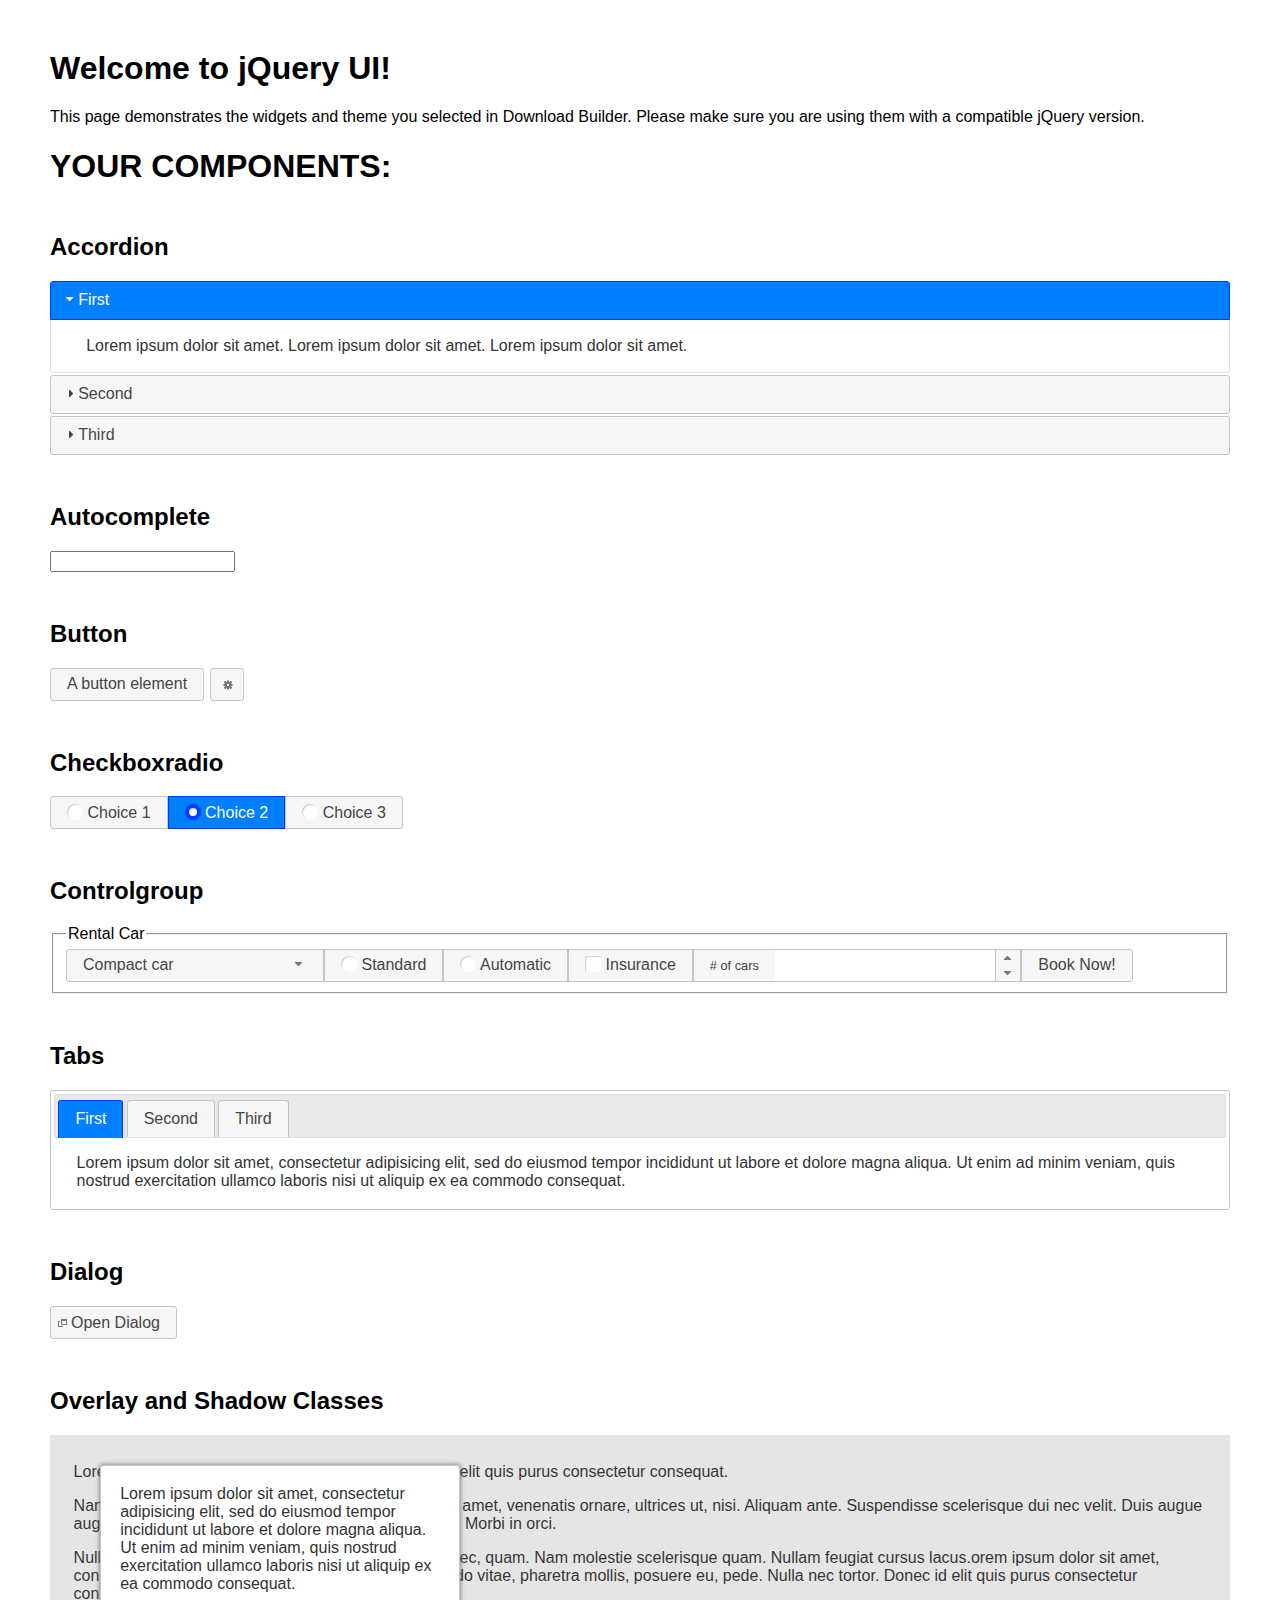
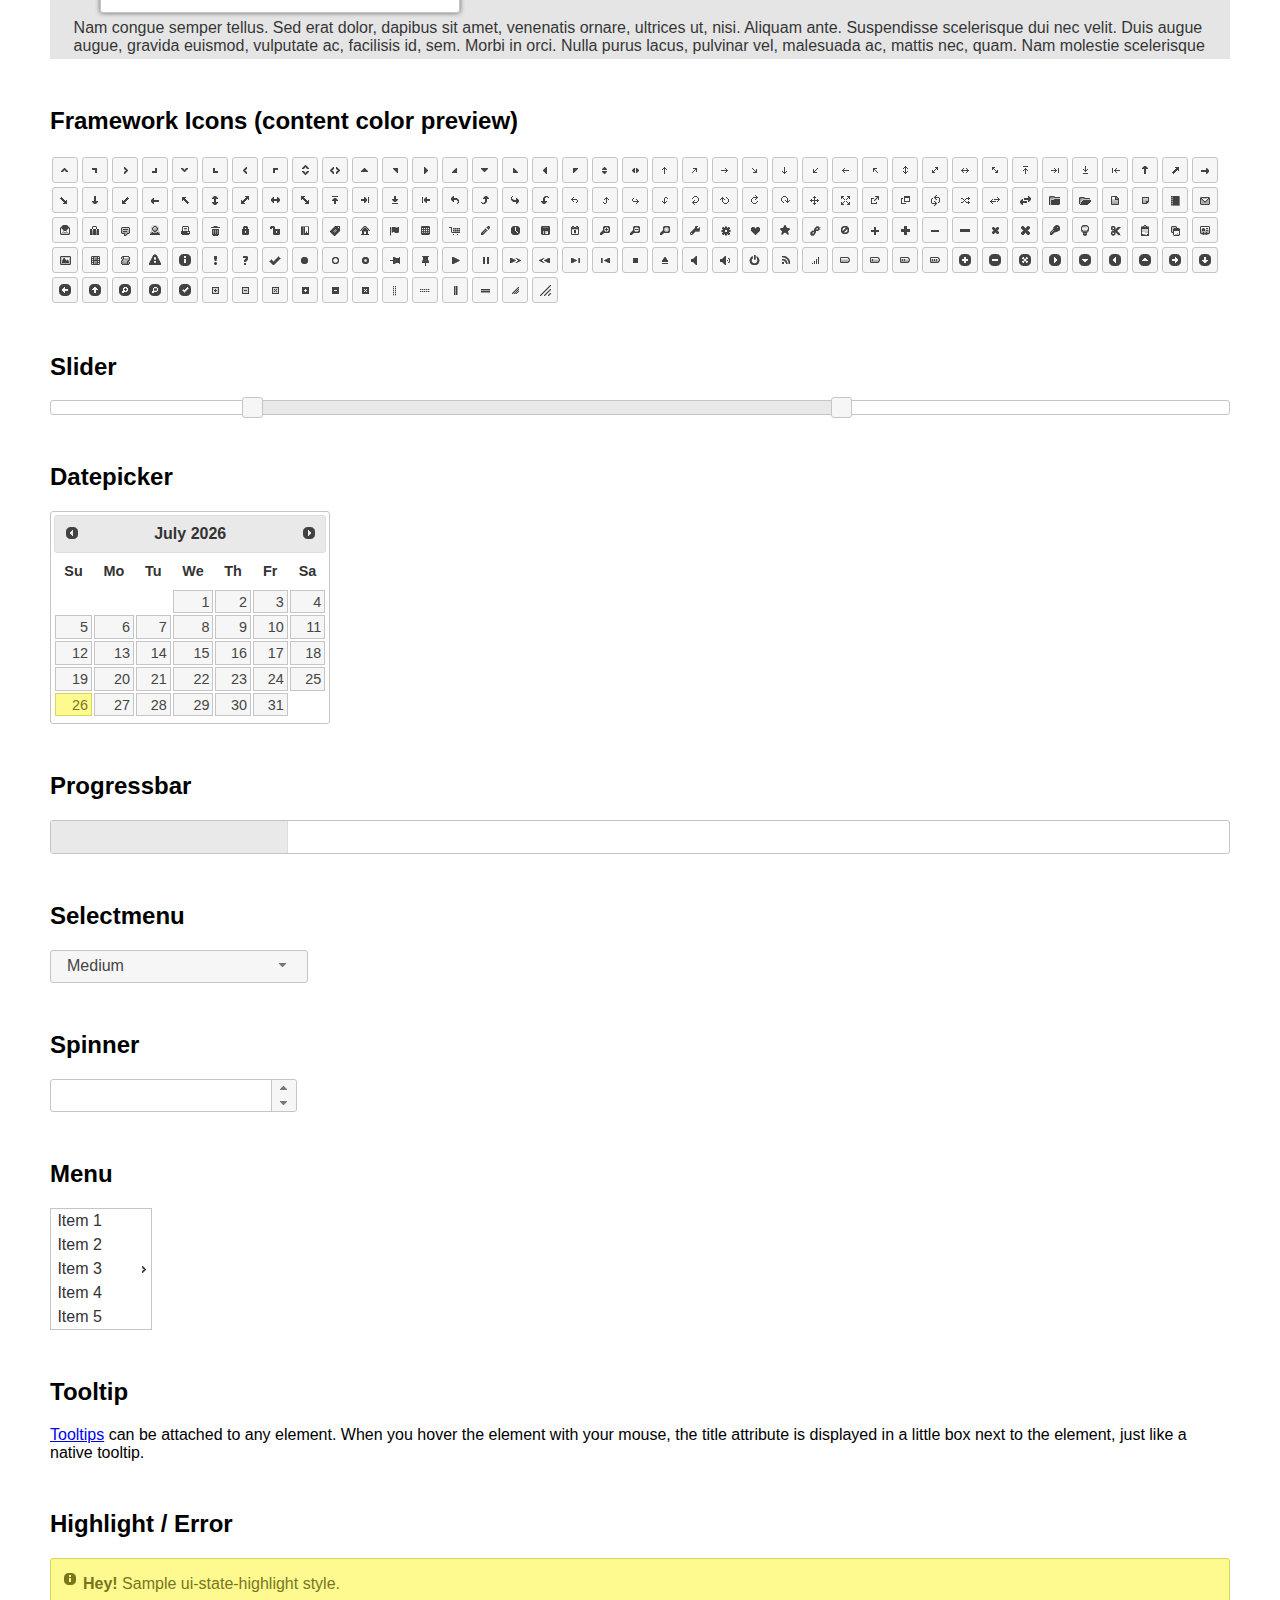
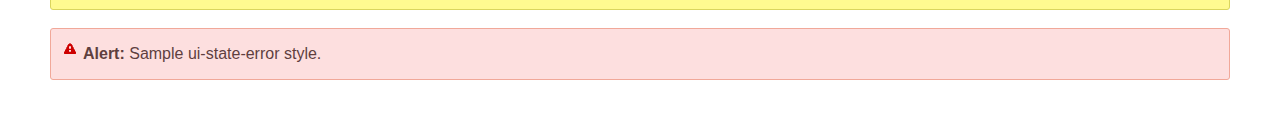
<file: JS/jquery-ui/index.html>
<!doctype html>
<html lang="us">
<head>
	<meta charset="utf-8">
	<title>jQuery UI Example Page</title>
	<link href="jquery-ui.css" rel="stylesheet">
	<style>
	body{
		font-family: "Trebuchet MS", sans-serif;
		margin: 50px;
	}
	.demoHeaders {
		margin-top: 2em;
	}
	#dialog-link {
		padding: .4em 1em .4em 20px;
		text-decoration: none;
		position: relative;
	}
	#dialog-link span.ui-icon {
		margin: 0 5px 0 0;
		position: absolute;
		left: .2em;
		top: 50%;
		margin-top: -8px;
	}
	#icons {
		margin: 0;
		padding: 0;
	}
	#icons li {
		margin: 2px;
		position: relative;
		padding: 4px 0;
		cursor: pointer;
		float: left;
		list-style: none;
	}
	#icons span.ui-icon {
		float: left;
		margin: 0 4px;
	}
	.fakewindowcontain .ui-widget-overlay {
		position: absolute;
	}
	select {
		width: 200px;
	}
	</style>
</head>
<body>

<h1>Welcome to jQuery UI!</h1>

<div class="ui-widget">
	<p>This page demonstrates the widgets and theme you selected in Download Builder. Please make sure you are using them with a compatible jQuery version.</p>
</div>

<h1>YOUR COMPONENTS:</h1>

<!-- Accordion -->
<h2 class="demoHeaders">Accordion</h2>
<div id="accordion">
	<h3>First</h3>
	<div>Lorem ipsum dolor sit amet. Lorem ipsum dolor sit amet. Lorem ipsum dolor sit amet.</div>
	<h3>Second</h3>
	<div>Phasellus mattis tincidunt nibh.</div>
	<h3>Third</h3>
	<div>Nam dui erat, auctor a, dignissim quis.</div>
</div>

<!-- Autocomplete -->
<h2 class="demoHeaders">Autocomplete</h2>
<div>
	<input id="autocomplete" title="type &quot;a&quot;">
</div>

<!-- Button -->
<h2 class="demoHeaders">Button</h2>
<button id="button">A button element</button>
<button id="button-icon">An icon-only button</button>

<!-- Checkboxradio -->
<h2 class="demoHeaders">Checkboxradio</h2>
<form style="margin-top: 1em;">
	<div id="radioset">
		<input type="radio" id="radio1" name="radio"><label for="radio1">Choice 1</label>
		<input type="radio" id="radio2" name="radio" checked="checked"><label for="radio2">Choice 2</label>
		<input type="radio" id="radio3" name="radio"><label for="radio3">Choice 3</label>
	</div>
</form>

<!-- Controlgroup -->
<h2 class="demoHeaders">Controlgroup</h2>
<fieldset>
	<legend>Rental Car</legend>
	<div id="controlgroup">
		<select id="car-type">
			<option>Compact car</option>
			<option>Midsize car</option>
			<option>Full size car</option>
			<option>SUV</option>
			<option>Luxury</option>
			<option>Truck</option>
			<option>Van</option>
		</select>
		<label for="transmission-standard">Standard</label>
		<input type="radio" name="transmission" id="transmission-standard">
		<label for="transmission-automatic">Automatic</label>
		<input type="radio" name="transmission" id="transmission-automatic">
		<label for="insurance">Insurance</label>
		<input type="checkbox" name="insurance" id="insurance">
		<label for="horizontal-spinner" class="ui-controlgroup-label"># of cars</label>
		<input id="horizontal-spinner" class="ui-spinner-input">
		<button>Book Now!</button>
	</div>
</fieldset>

<!-- Tabs -->
<h2 class="demoHeaders">Tabs</h2>
<div id="tabs">
	<ul>
		<li><a href="#tabs-1">First</a></li>
		<li><a href="#tabs-2">Second</a></li>
		<li><a href="#tabs-3">Third</a></li>
	</ul>
	<div id="tabs-1">Lorem ipsum dolor sit amet, consectetur adipisicing elit, sed do eiusmod tempor incididunt ut labore et dolore magna aliqua. Ut enim ad minim veniam, quis nostrud exercitation ullamco laboris nisi ut aliquip ex ea commodo consequat.</div>
	<div id="tabs-2">Phasellus mattis tincidunt nibh. Cras orci urna, blandit id, pretium vel, aliquet ornare, felis. Maecenas scelerisque sem non nisl. Fusce sed lorem in enim dictum bibendum.</div>
	<div id="tabs-3">Nam dui erat, auctor a, dignissim quis, sollicitudin eu, felis. Pellentesque nisi urna, interdum eget, sagittis et, consequat vestibulum, lacus. Mauris porttitor ullamcorper augue.</div>
</div>

<h2 class="demoHeaders">Dialog</h2>
<p>
	<button id="dialog-link" class="ui-button ui-corner-all ui-widget">
		<span class="ui-icon ui-icon-newwin"></span>Open Dialog
	</button>
</p>

<h2 class="demoHeaders">Overlay and Shadow Classes</h2>
<div style="position: relative; width: 96%; height: 200px; padding:1% 2%; overflow:hidden;" class="fakewindowcontain">
	<p>Lorem ipsum dolor sit amet,  Nulla nec tortor. Donec id elit quis purus consectetur consequat. </p><p>Nam congue semper tellus. Sed erat dolor, dapibus sit amet, venenatis ornare, ultrices ut, nisi. Aliquam ante. Suspendisse scelerisque dui nec velit. Duis augue augue, gravida euismod, vulputate ac, facilisis id, sem. Morbi in orci. </p><p>Nulla purus lacus, pulvinar vel, malesuada ac, mattis nec, quam. Nam molestie scelerisque quam. Nullam feugiat cursus lacus.orem ipsum dolor sit amet, consectetur adipiscing elit. Donec libero risus, commodo vitae, pharetra mollis, posuere eu, pede. Nulla nec tortor. Donec id elit quis purus consectetur consequat. </p><p>Nam congue semper tellus. Sed erat dolor, dapibus sit amet, venenatis ornare, ultrices ut, nisi. Aliquam ante. Suspendisse scelerisque dui nec velit. Duis augue augue, gravida euismod, vulputate ac, facilisis id, sem. Morbi in orci. Nulla purus lacus, pulvinar vel, malesuada ac, mattis nec, quam. Nam molestie scelerisque quam. </p><p>Nullam feugiat cursus lacus.orem ipsum dolor sit amet, consectetur adipiscing elit. Donec libero risus, commodo vitae, pharetra mollis, posuere eu, pede. Nulla nec tortor. Donec id elit quis purus consectetur consequat. Nam congue semper tellus. Sed erat dolor, dapibus sit amet, venenatis ornare, ultrices ut, nisi. Aliquam ante. </p><p>Suspendisse scelerisque dui nec velit. Duis augue augue, gravida euismod, vulputate ac, facilisis id, sem. Morbi in orci. Nulla purus lacus, pulvinar vel, malesuada ac, mattis nec, quam. Nam molestie scelerisque quam. Nullam feugiat cursus lacus.orem ipsum dolor sit amet, consectetur adipiscing elit. Donec libero risus, commodo vitae, pharetra mollis, posuere eu, pede. Nulla nec tortor. Donec id elit quis purus consectetur consequat. Nam congue semper tellus. Sed erat dolor, dapibus sit amet, venenatis ornare, ultrices ut, nisi. </p>

	<!-- ui-dialog -->
	<div class="ui-widget-overlay ui-front"></div>
	<div style="position: absolute; width: 320px; left: 50px; top: 30px; padding: 1.2em" class="ui-widget ui-front ui-widget-content ui-corner-all ui-widget-shadow">
		Lorem ipsum dolor sit amet, consectetur adipisicing elit, sed do eiusmod tempor incididunt ut labore et dolore magna aliqua. Ut enim ad minim veniam, quis nostrud exercitation ullamco laboris nisi ut aliquip ex ea commodo consequat.
	</div>

</div>

<!-- ui-dialog -->
<div id="dialog" title="Dialog Title">
	<p>Lorem ipsum dolor sit amet, consectetur adipisicing elit, sed do eiusmod tempor incididunt ut labore et dolore magna aliqua. Ut enim ad minim veniam, quis nostrud exercitation ullamco laboris nisi ut aliquip ex ea commodo consequat.</p>
</div>


<h2 class="demoHeaders">Framework Icons (content color preview)</h2>
<ul id="icons" class="ui-widget ui-helper-clearfix">
	<li class="ui-state-default ui-corner-all" title=".ui-icon-caret-1-n"><span class="ui-icon ui-icon-caret-1-n"></span></li>
	<li class="ui-state-default ui-corner-all" title=".ui-icon-caret-1-ne"><span class="ui-icon ui-icon-caret-1-ne"></span></li>
	<li class="ui-state-default ui-corner-all" title=".ui-icon-caret-1-e"><span class="ui-icon ui-icon-caret-1-e"></span></li>
	<li class="ui-state-default ui-corner-all" title=".ui-icon-caret-1-se"><span class="ui-icon ui-icon-caret-1-se"></span></li>
	<li class="ui-state-default ui-corner-all" title=".ui-icon-caret-1-s"><span class="ui-icon ui-icon-caret-1-s"></span></li>
	<li class="ui-state-default ui-corner-all" title=".ui-icon-caret-1-sw"><span class="ui-icon ui-icon-caret-1-sw"></span></li>
	<li class="ui-state-default ui-corner-all" title=".ui-icon-caret-1-w"><span class="ui-icon ui-icon-caret-1-w"></span></li>
	<li class="ui-state-default ui-corner-all" title=".ui-icon-caret-1-nw"><span class="ui-icon ui-icon-caret-1-nw"></span></li>
	<li class="ui-state-default ui-corner-all" title=".ui-icon-caret-2-n-s"><span class="ui-icon ui-icon-caret-2-n-s"></span></li>
	<li class="ui-state-default ui-corner-all" title=".ui-icon-caret-2-e-w"><span class="ui-icon ui-icon-caret-2-e-w"></span></li>
	<li class="ui-state-default ui-corner-all" title=".ui-icon-triangle-1-n"><span class="ui-icon ui-icon-triangle-1-n"></span></li>
	<li class="ui-state-default ui-corner-all" title=".ui-icon-triangle-1-ne"><span class="ui-icon ui-icon-triangle-1-ne"></span></li>
	<li class="ui-state-default ui-corner-all" title=".ui-icon-triangle-1-e"><span class="ui-icon ui-icon-triangle-1-e"></span></li>
	<li class="ui-state-default ui-corner-all" title=".ui-icon-triangle-1-se"><span class="ui-icon ui-icon-triangle-1-se"></span></li>
	<li class="ui-state-default ui-corner-all" title=".ui-icon-triangle-1-s"><span class="ui-icon ui-icon-triangle-1-s"></span></li>
	<li class="ui-state-default ui-corner-all" title=".ui-icon-triangle-1-sw"><span class="ui-icon ui-icon-triangle-1-sw"></span></li>
	<li class="ui-state-default ui-corner-all" title=".ui-icon-triangle-1-w"><span class="ui-icon ui-icon-triangle-1-w"></span></li>
	<li class="ui-state-default ui-corner-all" title=".ui-icon-triangle-1-nw"><span class="ui-icon ui-icon-triangle-1-nw"></span></li>
	<li class="ui-state-default ui-corner-all" title=".ui-icon-triangle-2-n-s"><span class="ui-icon ui-icon-triangle-2-n-s"></span></li>
	<li class="ui-state-default ui-corner-all" title=".ui-icon-triangle-2-e-w"><span class="ui-icon ui-icon-triangle-2-e-w"></span></li>
	<li class="ui-state-default ui-corner-all" title=".ui-icon-arrow-1-n"><span class="ui-icon ui-icon-arrow-1-n"></span></li>
	<li class="ui-state-default ui-corner-all" title=".ui-icon-arrow-1-ne"><span class="ui-icon ui-icon-arrow-1-ne"></span></li>
	<li class="ui-state-default ui-corner-all" title=".ui-icon-arrow-1-e"><span class="ui-icon ui-icon-arrow-1-e"></span></li>
	<li class="ui-state-default ui-corner-all" title=".ui-icon-arrow-1-se"><span class="ui-icon ui-icon-arrow-1-se"></span></li>
	<li class="ui-state-default ui-corner-all" title=".ui-icon-arrow-1-s"><span class="ui-icon ui-icon-arrow-1-s"></span></li>
	<li class="ui-state-default ui-corner-all" title=".ui-icon-arrow-1-sw"><span class="ui-icon ui-icon-arrow-1-sw"></span></li>
	<li class="ui-state-default ui-corner-all" title=".ui-icon-arrow-1-w"><span class="ui-icon ui-icon-arrow-1-w"></span></li>
	<li class="ui-state-default ui-corner-all" title=".ui-icon-arrow-1-nw"><span class="ui-icon ui-icon-arrow-1-nw"></span></li>
	<li class="ui-state-default ui-corner-all" title=".ui-icon-arrow-2-n-s"><span class="ui-icon ui-icon-arrow-2-n-s"></span></li>
	<li class="ui-state-default ui-corner-all" title=".ui-icon-arrow-2-ne-sw"><span class="ui-icon ui-icon-arrow-2-ne-sw"></span></li>
	<li class="ui-state-default ui-corner-all" title=".ui-icon-arrow-2-e-w"><span class="ui-icon ui-icon-arrow-2-e-w"></span></li>
	<li class="ui-state-default ui-corner-all" title=".ui-icon-arrow-2-se-nw"><span class="ui-icon ui-icon-arrow-2-se-nw"></span></li>
	<li class="ui-state-default ui-corner-all" title=".ui-icon-arrowstop-1-n"><span class="ui-icon ui-icon-arrowstop-1-n"></span></li>
	<li class="ui-state-default ui-corner-all" title=".ui-icon-arrowstop-1-e"><span class="ui-icon ui-icon-arrowstop-1-e"></span></li>
	<li class="ui-state-default ui-corner-all" title=".ui-icon-arrowstop-1-s"><span class="ui-icon ui-icon-arrowstop-1-s"></span></li>
	<li class="ui-state-default ui-corner-all" title=".ui-icon-arrowstop-1-w"><span class="ui-icon ui-icon-arrowstop-1-w"></span></li>
	<li class="ui-state-default ui-corner-all" title=".ui-icon-arrowthick-1-n"><span class="ui-icon ui-icon-arrowthick-1-n"></span></li>
	<li class="ui-state-default ui-corner-all" title=".ui-icon-arrowthick-1-ne"><span class="ui-icon ui-icon-arrowthick-1-ne"></span></li>
	<li class="ui-state-default ui-corner-all" title=".ui-icon-arrowthick-1-e"><span class="ui-icon ui-icon-arrowthick-1-e"></span></li>
	<li class="ui-state-default ui-corner-all" title=".ui-icon-arrowthick-1-se"><span class="ui-icon ui-icon-arrowthick-1-se"></span></li>
	<li class="ui-state-default ui-corner-all" title=".ui-icon-arrowthick-1-s"><span class="ui-icon ui-icon-arrowthick-1-s"></span></li>
	<li class="ui-state-default ui-corner-all" title=".ui-icon-arrowthick-1-sw"><span class="ui-icon ui-icon-arrowthick-1-sw"></span></li>
	<li class="ui-state-default ui-corner-all" title=".ui-icon-arrowthick-1-w"><span class="ui-icon ui-icon-arrowthick-1-w"></span></li>
	<li class="ui-state-default ui-corner-all" title=".ui-icon-arrowthick-1-nw"><span class="ui-icon ui-icon-arrowthick-1-nw"></span></li>
	<li class="ui-state-default ui-corner-all" title=".ui-icon-arrowthick-2-n-s"><span class="ui-icon ui-icon-arrowthick-2-n-s"></span></li>
	<li class="ui-state-default ui-corner-all" title=".ui-icon-arrowthick-2-ne-sw"><span class="ui-icon ui-icon-arrowthick-2-ne-sw"></span></li>
	<li class="ui-state-default ui-corner-all" title=".ui-icon-arrowthick-2-e-w"><span class="ui-icon ui-icon-arrowthick-2-e-w"></span></li>
	<li class="ui-state-default ui-corner-all" title=".ui-icon-arrowthick-2-se-nw"><span class="ui-icon ui-icon-arrowthick-2-se-nw"></span></li>
	<li class="ui-state-default ui-corner-all" title=".ui-icon-arrowthickstop-1-n"><span class="ui-icon ui-icon-arrowthickstop-1-n"></span></li>
	<li class="ui-state-default ui-corner-all" title=".ui-icon-arrowthickstop-1-e"><span class="ui-icon ui-icon-arrowthickstop-1-e"></span></li>
	<li class="ui-state-default ui-corner-all" title=".ui-icon-arrowthickstop-1-s"><span class="ui-icon ui-icon-arrowthickstop-1-s"></span></li>
	<li class="ui-state-default ui-corner-all" title=".ui-icon-arrowthickstop-1-w"><span class="ui-icon ui-icon-arrowthickstop-1-w"></span></li>
	<li class="ui-state-default ui-corner-all" title=".ui-icon-arrowreturnthick-1-w"><span class="ui-icon ui-icon-arrowreturnthick-1-w"></span></li>
	<li class="ui-state-default ui-corner-all" title=".ui-icon-arrowreturnthick-1-n"><span class="ui-icon ui-icon-arrowreturnthick-1-n"></span></li>
	<li class="ui-state-default ui-corner-all" title=".ui-icon-arrowreturnthick-1-e"><span class="ui-icon ui-icon-arrowreturnthick-1-e"></span></li>
	<li class="ui-state-default ui-corner-all" title=".ui-icon-arrowreturnthick-1-s"><span class="ui-icon ui-icon-arrowreturnthick-1-s"></span></li>
	<li class="ui-state-default ui-corner-all" title=".ui-icon-arrowreturn-1-w"><span class="ui-icon ui-icon-arrowreturn-1-w"></span></li>
	<li class="ui-state-default ui-corner-all" title=".ui-icon-arrowreturn-1-n"><span class="ui-icon ui-icon-arrowreturn-1-n"></span></li>
	<li class="ui-state-default ui-corner-all" title=".ui-icon-arrowreturn-1-e"><span class="ui-icon ui-icon-arrowreturn-1-e"></span></li>
	<li class="ui-state-default ui-corner-all" title=".ui-icon-arrowreturn-1-s"><span class="ui-icon ui-icon-arrowreturn-1-s"></span></li>
	<li class="ui-state-default ui-corner-all" title=".ui-icon-arrowrefresh-1-w"><span class="ui-icon ui-icon-arrowrefresh-1-w"></span></li>
	<li class="ui-state-default ui-corner-all" title=".ui-icon-arrowrefresh-1-n"><span class="ui-icon ui-icon-arrowrefresh-1-n"></span></li>
	<li class="ui-state-default ui-corner-all" title=".ui-icon-arrowrefresh-1-e"><span class="ui-icon ui-icon-arrowrefresh-1-e"></span></li>
	<li class="ui-state-default ui-corner-all" title=".ui-icon-arrowrefresh-1-s"><span class="ui-icon ui-icon-arrowrefresh-1-s"></span></li>
	<li class="ui-state-default ui-corner-all" title=".ui-icon-arrow-4"><span class="ui-icon ui-icon-arrow-4"></span></li>
	<li class="ui-state-default ui-corner-all" title=".ui-icon-arrow-4-diag"><span class="ui-icon ui-icon-arrow-4-diag"></span></li>
	<li class="ui-state-default ui-corner-all" title=".ui-icon-extlink"><span class="ui-icon ui-icon-extlink"></span></li>
	<li class="ui-state-default ui-corner-all" title=".ui-icon-newwin"><span class="ui-icon ui-icon-newwin"></span></li>
	<li class="ui-state-default ui-corner-all" title=".ui-icon-refresh"><span class="ui-icon ui-icon-refresh"></span></li>
	<li class="ui-state-default ui-corner-all" title=".ui-icon-shuffle"><span class="ui-icon ui-icon-shuffle"></span></li>
	<li class="ui-state-default ui-corner-all" title=".ui-icon-transfer-e-w"><span class="ui-icon ui-icon-transfer-e-w"></span></li>
	<li class="ui-state-default ui-corner-all" title=".ui-icon-transferthick-e-w"><span class="ui-icon ui-icon-transferthick-e-w"></span></li>
	<li class="ui-state-default ui-corner-all" title=".ui-icon-folder-collapsed"><span class="ui-icon ui-icon-folder-collapsed"></span></li>
	<li class="ui-state-default ui-corner-all" title=".ui-icon-folder-open"><span class="ui-icon ui-icon-folder-open"></span></li>
	<li class="ui-state-default ui-corner-all" title=".ui-icon-document"><span class="ui-icon ui-icon-document"></span></li>
	<li class="ui-state-default ui-corner-all" title=".ui-icon-document-b"><span class="ui-icon ui-icon-document-b"></span></li>
	<li class="ui-state-default ui-corner-all" title=".ui-icon-note"><span class="ui-icon ui-icon-note"></span></li>
	<li class="ui-state-default ui-corner-all" title=".ui-icon-mail-closed"><span class="ui-icon ui-icon-mail-closed"></span></li>
	<li class="ui-state-default ui-corner-all" title=".ui-icon-mail-open"><span class="ui-icon ui-icon-mail-open"></span></li>
	<li class="ui-state-default ui-corner-all" title=".ui-icon-suitcase"><span class="ui-icon ui-icon-suitcase"></span></li>
	<li class="ui-state-default ui-corner-all" title=".ui-icon-comment"><span class="ui-icon ui-icon-comment"></span></li>
	<li class="ui-state-default ui-corner-all" title=".ui-icon-person"><span class="ui-icon ui-icon-person"></span></li>
	<li class="ui-state-default ui-corner-all" title=".ui-icon-print"><span class="ui-icon ui-icon-print"></span></li>
	<li class="ui-state-default ui-corner-all" title=".ui-icon-trash"><span class="ui-icon ui-icon-trash"></span></li>
	<li class="ui-state-default ui-corner-all" title=".ui-icon-locked"><span class="ui-icon ui-icon-locked"></span></li>
	<li class="ui-state-default ui-corner-all" title=".ui-icon-unlocked"><span class="ui-icon ui-icon-unlocked"></span></li>
	<li class="ui-state-default ui-corner-all" title=".ui-icon-bookmark"><span class="ui-icon ui-icon-bookmark"></span></li>
	<li class="ui-state-default ui-corner-all" title=".ui-icon-tag"><span class="ui-icon ui-icon-tag"></span></li>
	<li class="ui-state-default ui-corner-all" title=".ui-icon-home"><span class="ui-icon ui-icon-home"></span></li>
	<li class="ui-state-default ui-corner-all" title=".ui-icon-flag"><span class="ui-icon ui-icon-flag"></span></li>
	<li class="ui-state-default ui-corner-all" title=".ui-icon-calculator"><span class="ui-icon ui-icon-calculator"></span></li>
	<li class="ui-state-default ui-corner-all" title=".ui-icon-cart"><span class="ui-icon ui-icon-cart"></span></li>
	<li class="ui-state-default ui-corner-all" title=".ui-icon-pencil"><span class="ui-icon ui-icon-pencil"></span></li>
	<li class="ui-state-default ui-corner-all" title=".ui-icon-clock"><span class="ui-icon ui-icon-clock"></span></li>
	<li class="ui-state-default ui-corner-all" title=".ui-icon-disk"><span class="ui-icon ui-icon-disk"></span></li>
	<li class="ui-state-default ui-corner-all" title=".ui-icon-calendar"><span class="ui-icon ui-icon-calendar"></span></li>
	<li class="ui-state-default ui-corner-all" title=".ui-icon-zoomin"><span class="ui-icon ui-icon-zoomin"></span></li>
	<li class="ui-state-default ui-corner-all" title=".ui-icon-zoomout"><span class="ui-icon ui-icon-zoomout"></span></li>
	<li class="ui-state-default ui-corner-all" title=".ui-icon-search"><span class="ui-icon ui-icon-search"></span></li>
	<li class="ui-state-default ui-corner-all" title=".ui-icon-wrench"><span class="ui-icon ui-icon-wrench"></span></li>
	<li class="ui-state-default ui-corner-all" title=".ui-icon-gear"><span class="ui-icon ui-icon-gear"></span></li>
	<li class="ui-state-default ui-corner-all" title=".ui-icon-heart"><span class="ui-icon ui-icon-heart"></span></li>
	<li class="ui-state-default ui-corner-all" title=".ui-icon-star"><span class="ui-icon ui-icon-star"></span></li>
	<li class="ui-state-default ui-corner-all" title=".ui-icon-link"><span class="ui-icon ui-icon-link"></span></li>
	<li class="ui-state-default ui-corner-all" title=".ui-icon-cancel"><span class="ui-icon ui-icon-cancel"></span></li>
	<li class="ui-state-default ui-corner-all" title=".ui-icon-plus"><span class="ui-icon ui-icon-plus"></span></li>
	<li class="ui-state-default ui-corner-all" title=".ui-icon-plusthick"><span class="ui-icon ui-icon-plusthick"></span></li>
	<li class="ui-state-default ui-corner-all" title=".ui-icon-minus"><span class="ui-icon ui-icon-minus"></span></li>
	<li class="ui-state-default ui-corner-all" title=".ui-icon-minusthick"><span class="ui-icon ui-icon-minusthick"></span></li>
	<li class="ui-state-default ui-corner-all" title=".ui-icon-close"><span class="ui-icon ui-icon-close"></span></li>
	<li class="ui-state-default ui-corner-all" title=".ui-icon-closethick"><span class="ui-icon ui-icon-closethick"></span></li>
	<li class="ui-state-default ui-corner-all" title=".ui-icon-key"><span class="ui-icon ui-icon-key"></span></li>
	<li class="ui-state-default ui-corner-all" title=".ui-icon-lightbulb"><span class="ui-icon ui-icon-lightbulb"></span></li>
	<li class="ui-state-default ui-corner-all" title=".ui-icon-scissors"><span class="ui-icon ui-icon-scissors"></span></li>
	<li class="ui-state-default ui-corner-all" title=".ui-icon-clipboard"><span class="ui-icon ui-icon-clipboard"></span></li>
	<li class="ui-state-default ui-corner-all" title=".ui-icon-copy"><span class="ui-icon ui-icon-copy"></span></li>
	<li class="ui-state-default ui-corner-all" title=".ui-icon-contact"><span class="ui-icon ui-icon-contact"></span></li>
	<li class="ui-state-default ui-corner-all" title=".ui-icon-image"><span class="ui-icon ui-icon-image"></span></li>
	<li class="ui-state-default ui-corner-all" title=".ui-icon-video"><span class="ui-icon ui-icon-video"></span></li>
	<li class="ui-state-default ui-corner-all" title=".ui-icon-script"><span class="ui-icon ui-icon-script"></span></li>
	<li class="ui-state-default ui-corner-all" title=".ui-icon-alert"><span class="ui-icon ui-icon-alert"></span></li>
	<li class="ui-state-default ui-corner-all" title=".ui-icon-info"><span class="ui-icon ui-icon-info"></span></li>
	<li class="ui-state-default ui-corner-all" title=".ui-icon-notice"><span class="ui-icon ui-icon-notice"></span></li>
	<li class="ui-state-default ui-corner-all" title=".ui-icon-help"><span class="ui-icon ui-icon-help"></span></li>
	<li class="ui-state-default ui-corner-all" title=".ui-icon-check"><span class="ui-icon ui-icon-check"></span></li>
	<li class="ui-state-default ui-corner-all" title=".ui-icon-bullet"><span class="ui-icon ui-icon-bullet"></span></li>
	<li class="ui-state-default ui-corner-all" title=".ui-icon-radio-off"><span class="ui-icon ui-icon-radio-off"></span></li>
	<li class="ui-state-default ui-corner-all" title=".ui-icon-radio-on"><span class="ui-icon ui-icon-radio-on"></span></li>
	<li class="ui-state-default ui-corner-all" title=".ui-icon-pin-w"><span class="ui-icon ui-icon-pin-w"></span></li>
	<li class="ui-state-default ui-corner-all" title=".ui-icon-pin-s"><span class="ui-icon ui-icon-pin-s"></span></li>
	<li class="ui-state-default ui-corner-all" title=".ui-icon-play"><span class="ui-icon ui-icon-play"></span></li>
	<li class="ui-state-default ui-corner-all" title=".ui-icon-pause"><span class="ui-icon ui-icon-pause"></span></li>
	<li class="ui-state-default ui-corner-all" title=".ui-icon-seek-next"><span class="ui-icon ui-icon-seek-next"></span></li>
	<li class="ui-state-default ui-corner-all" title=".ui-icon-seek-prev"><span class="ui-icon ui-icon-seek-prev"></span></li>
	<li class="ui-state-default ui-corner-all" title=".ui-icon-seek-end"><span class="ui-icon ui-icon-seek-end"></span></li>
	<li class="ui-state-default ui-corner-all" title=".ui-icon-seek-first"><span class="ui-icon ui-icon-seek-first"></span></li>
	<li class="ui-state-default ui-corner-all" title=".ui-icon-stop"><span class="ui-icon ui-icon-stop"></span></li>
	<li class="ui-state-default ui-corner-all" title=".ui-icon-eject"><span class="ui-icon ui-icon-eject"></span></li>
	<li class="ui-state-default ui-corner-all" title=".ui-icon-volume-off"><span class="ui-icon ui-icon-volume-off"></span></li>
	<li class="ui-state-default ui-corner-all" title=".ui-icon-volume-on"><span class="ui-icon ui-icon-volume-on"></span></li>
	<li class="ui-state-default ui-corner-all" title=".ui-icon-power"><span class="ui-icon ui-icon-power"></span></li>
	<li class="ui-state-default ui-corner-all" title=".ui-icon-signal-diag"><span class="ui-icon ui-icon-signal-diag"></span></li>
	<li class="ui-state-default ui-corner-all" title=".ui-icon-signal"><span class="ui-icon ui-icon-signal"></span></li>
	<li class="ui-state-default ui-corner-all" title=".ui-icon-battery-0"><span class="ui-icon ui-icon-battery-0"></span></li>
	<li class="ui-state-default ui-corner-all" title=".ui-icon-battery-1"><span class="ui-icon ui-icon-battery-1"></span></li>
	<li class="ui-state-default ui-corner-all" title=".ui-icon-battery-2"><span class="ui-icon ui-icon-battery-2"></span></li>
	<li class="ui-state-default ui-corner-all" title=".ui-icon-battery-3"><span class="ui-icon ui-icon-battery-3"></span></li>
	<li class="ui-state-default ui-corner-all" title=".ui-icon-circle-plus"><span class="ui-icon ui-icon-circle-plus"></span></li>
	<li class="ui-state-default ui-corner-all" title=".ui-icon-circle-minus"><span class="ui-icon ui-icon-circle-minus"></span></li>
	<li class="ui-state-default ui-corner-all" title=".ui-icon-circle-close"><span class="ui-icon ui-icon-circle-close"></span></li>
	<li class="ui-state-default ui-corner-all" title=".ui-icon-circle-triangle-e"><span class="ui-icon ui-icon-circle-triangle-e"></span></li>
	<li class="ui-state-default ui-corner-all" title=".ui-icon-circle-triangle-s"><span class="ui-icon ui-icon-circle-triangle-s"></span></li>
	<li class="ui-state-default ui-corner-all" title=".ui-icon-circle-triangle-w"><span class="ui-icon ui-icon-circle-triangle-w"></span></li>
	<li class="ui-state-default ui-corner-all" title=".ui-icon-circle-triangle-n"><span class="ui-icon ui-icon-circle-triangle-n"></span></li>
	<li class="ui-state-default ui-corner-all" title=".ui-icon-circle-arrow-e"><span class="ui-icon ui-icon-circle-arrow-e"></span></li>
	<li class="ui-state-default ui-corner-all" title=".ui-icon-circle-arrow-s"><span class="ui-icon ui-icon-circle-arrow-s"></span></li>
	<li class="ui-state-default ui-corner-all" title=".ui-icon-circle-arrow-w"><span class="ui-icon ui-icon-circle-arrow-w"></span></li>
	<li class="ui-state-default ui-corner-all" title=".ui-icon-circle-arrow-n"><span class="ui-icon ui-icon-circle-arrow-n"></span></li>
	<li class="ui-state-default ui-corner-all" title=".ui-icon-circle-zoomin"><span class="ui-icon ui-icon-circle-zoomin"></span></li>
	<li class="ui-state-default ui-corner-all" title=".ui-icon-circle-zoomout"><span class="ui-icon ui-icon-circle-zoomout"></span></li>
	<li class="ui-state-default ui-corner-all" title=".ui-icon-circle-check"><span class="ui-icon ui-icon-circle-check"></span></li>
	<li class="ui-state-default ui-corner-all" title=".ui-icon-circlesmall-plus"><span class="ui-icon ui-icon-circlesmall-plus"></span></li>
	<li class="ui-state-default ui-corner-all" title=".ui-icon-circlesmall-minus"><span class="ui-icon ui-icon-circlesmall-minus"></span></li>
	<li class="ui-state-default ui-corner-all" title=".ui-icon-circlesmall-close"><span class="ui-icon ui-icon-circlesmall-close"></span></li>
	<li class="ui-state-default ui-corner-all" title=".ui-icon-squaresmall-plus"><span class="ui-icon ui-icon-squaresmall-plus"></span></li>
	<li class="ui-state-default ui-corner-all" title=".ui-icon-squaresmall-minus"><span class="ui-icon ui-icon-squaresmall-minus"></span></li>
	<li class="ui-state-default ui-corner-all" title=".ui-icon-squaresmall-close"><span class="ui-icon ui-icon-squaresmall-close"></span></li>
	<li class="ui-state-default ui-corner-all" title=".ui-icon-grip-dotted-vertical"><span class="ui-icon ui-icon-grip-dotted-vertical"></span></li>
	<li class="ui-state-default ui-corner-all" title=".ui-icon-grip-dotted-horizontal"><span class="ui-icon ui-icon-grip-dotted-horizontal"></span></li>
	<li class="ui-state-default ui-corner-all" title=".ui-icon-grip-solid-vertical"><span class="ui-icon ui-icon-grip-solid-vertical"></span></li>
	<li class="ui-state-default ui-corner-all" title=".ui-icon-grip-solid-horizontal"><span class="ui-icon ui-icon-grip-solid-horizontal"></span></li>
	<li class="ui-state-default ui-corner-all" title=".ui-icon-gripsmall-diagonal-se"><span class="ui-icon ui-icon-gripsmall-diagonal-se"></span></li>
	<li class="ui-state-default ui-corner-all" title=".ui-icon-grip-diagonal-se"><span class="ui-icon ui-icon-grip-diagonal-se"></span></li>
</ul>

<!-- Slider -->
<h2 class="demoHeaders">Slider</h2>
<div id="slider"></div>

<!-- Datepicker -->
<h2 class="demoHeaders">Datepicker</h2>
<div id="datepicker"></div>

<!-- Progressbar -->
<h2 class="demoHeaders">Progressbar</h2>
<div id="progressbar"></div>

<!-- Progressbar -->
<h2 class="demoHeaders">Selectmenu</h2>
<select id="selectmenu">
	<option>Slower</option>
	<option>Slow</option>
	<option selected="selected">Medium</option>
	<option>Fast</option>
	<option>Faster</option>
</select>

<!-- Spinner -->
<h2 class="demoHeaders">Spinner</h2>
<input id="spinner">

<!-- Menu -->
<h2 class="demoHeaders">Menu</h2>
<ul style="width:100px;" id="menu">
	<li><div>Item 1</div></li>
	<li><div>Item 2</div></li>
	<li><div>Item 3</div>
		<ul>
			<li><div>Item 3-1</div></li>
			<li><div>Item 3-2</div></li>
			<li><div>Item 3-3</div></li>
			<li><div>Item 3-4</div></li>
			<li><div>Item 3-5</div></li>
		</ul>
	</li>
	<li><div>Item 4</div></li>
	<li><div>Item 5</div></li>
</ul>

<!-- Tooltip -->
<h2 class="demoHeaders">Tooltip</h2>
<p id="tooltip">
	<a href="#" title="That&apos;s what this widget is">Tooltips</a> can be attached to any element. When you hover
the element with your mouse, the title attribute is displayed in a little box next to the element, just like a native tooltip.
</p>

<!-- Highlight / Error -->
<h2 class="demoHeaders">Highlight / Error</h2>
<div class="ui-widget">
	<div class="ui-state-highlight ui-corner-all" style="margin-top: 20px; padding: 0 .7em;">
		<p><span class="ui-icon ui-icon-info" style="float: left; margin-right: .3em;"></span>
		<strong>Hey!</strong> Sample ui-state-highlight style.</p>
	</div>
</div>
<br>
<div class="ui-widget">
	<div class="ui-state-error ui-corner-all" style="padding: 0 .7em;">
		<p><span class="ui-icon ui-icon-alert" style="float: left; margin-right: .3em;"></span>
		<strong>Alert:</strong> Sample ui-state-error style.</p>
	</div>
</div>

<script src="external/jquery/jquery.js"></script>
<script src="jquery-ui.js"></script>
<script>
$( "#accordion" ).accordion();

var availableTags = [
	"ActionScript",
	"AppleScript",
	"Asp",
	"BASIC",
	"C",
	"C++",
	"Clojure",
	"COBOL",
	"ColdFusion",
	"Erlang",
	"Fortran",
	"Groovy",
	"Haskell",
	"Java",
	"JavaScript",
	"Lisp",
	"Perl",
	"PHP",
	"Python",
	"Ruby",
	"Scala",
	"Scheme"
];
$( "#autocomplete" ).autocomplete({
	source: availableTags
});

$( "#button" ).button();
$( "#button-icon" ).button({
	icon: "ui-icon-gear",
	showLabel: false
});

$( "#radioset" ).buttonset();

$( "#controlgroup" ).controlgroup();

$( "#tabs" ).tabs();

$( "#dialog" ).dialog({
	autoOpen: false,
	width: 400,
	buttons: [
		{
			text: "Ok",
			click: function() {
				$( this ).dialog( "close" );
			}
		},
		{
			text: "Cancel",
			click: function() {
				$( this ).dialog( "close" );
			}
		}
	]
});

// Link to open the dialog
$( "#dialog-link" ).click(function( event ) {
	$( "#dialog" ).dialog( "open" );
	event.preventDefault();
});

$( "#datepicker" ).datepicker({
	inline: true
});

$( "#slider" ).slider({
	range: true,
	values: [ 17, 67 ]
});

$( "#progressbar" ).progressbar({
	value: 20
});

$( "#spinner" ).spinner();

$( "#menu" ).menu();

$( "#tooltip" ).tooltip();

$( "#selectmenu" ).selectmenu();

// Hover states on the static widgets
$( "#dialog-link, #icons li" ).hover(
	function() {
		$( this ).addClass( "ui-state-hover" );
	},
	function() {
		$( this ).removeClass( "ui-state-hover" );
	}
);
</script>
</body>
</html>
</file>
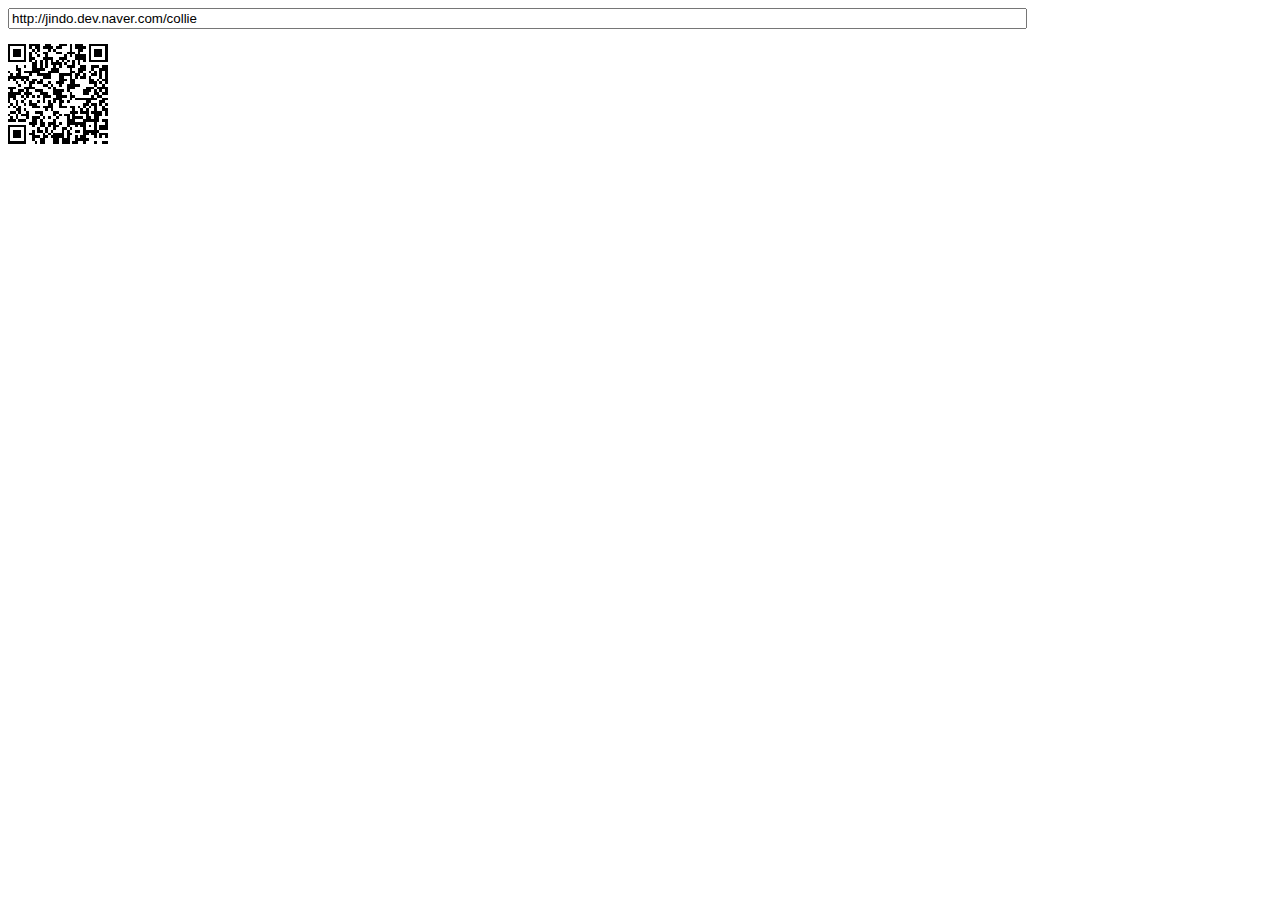
<file: JS/qr/index.html>
<!DOCTYPE html PUBLIC "-//W3C//DTD XHTML 1.0 Transitional//EN" "http://www.w3.org/TR/xhtml1/DTD/xhtml1-transitional.dtd">
<html xmlns="http://www.w3.org/1999/xhtml" xml:lang="ko" lang="ko">
<head>
<title>Cross-Browser QRCode generator for Javascript</title>
<meta http-equiv="Content-Type" content="text/html; charset=UTF-8" />
<meta name="viewport" content="width=device-width,initial-scale=1,user-scalable=no" />
<script type="text/javascript" src="jquery.min.js"></script>
<script type="text/javascript" src="qrcode.js"></script>
</head>
<body>
<input id="text" type="text" value="http://jindo.dev.naver.com/collie" style="width:80%" /><br />
<div id="qrcode" style="width:100px; height:100px; margin-top:15px;"></div>

<script type="text/javascript">
var qrcode = new QRCode(document.getElementById("qrcode"), {
	width : 100,
	height : 100
});

function makeCode () {		
	var elText = document.getElementById("text");
	
	if (!elText.value) {
		alert("Input a text");
		elText.focus();
		return;
	}
	
	qrcode.makeCode(elText.value);
}

makeCode();

$("#text").
	on("blur", function () {
		makeCode();
	}).
	on("keydown", function (e) {
		if (e.keyCode == 13) {
			makeCode();
		}
	});
</script>
</body>
</file>
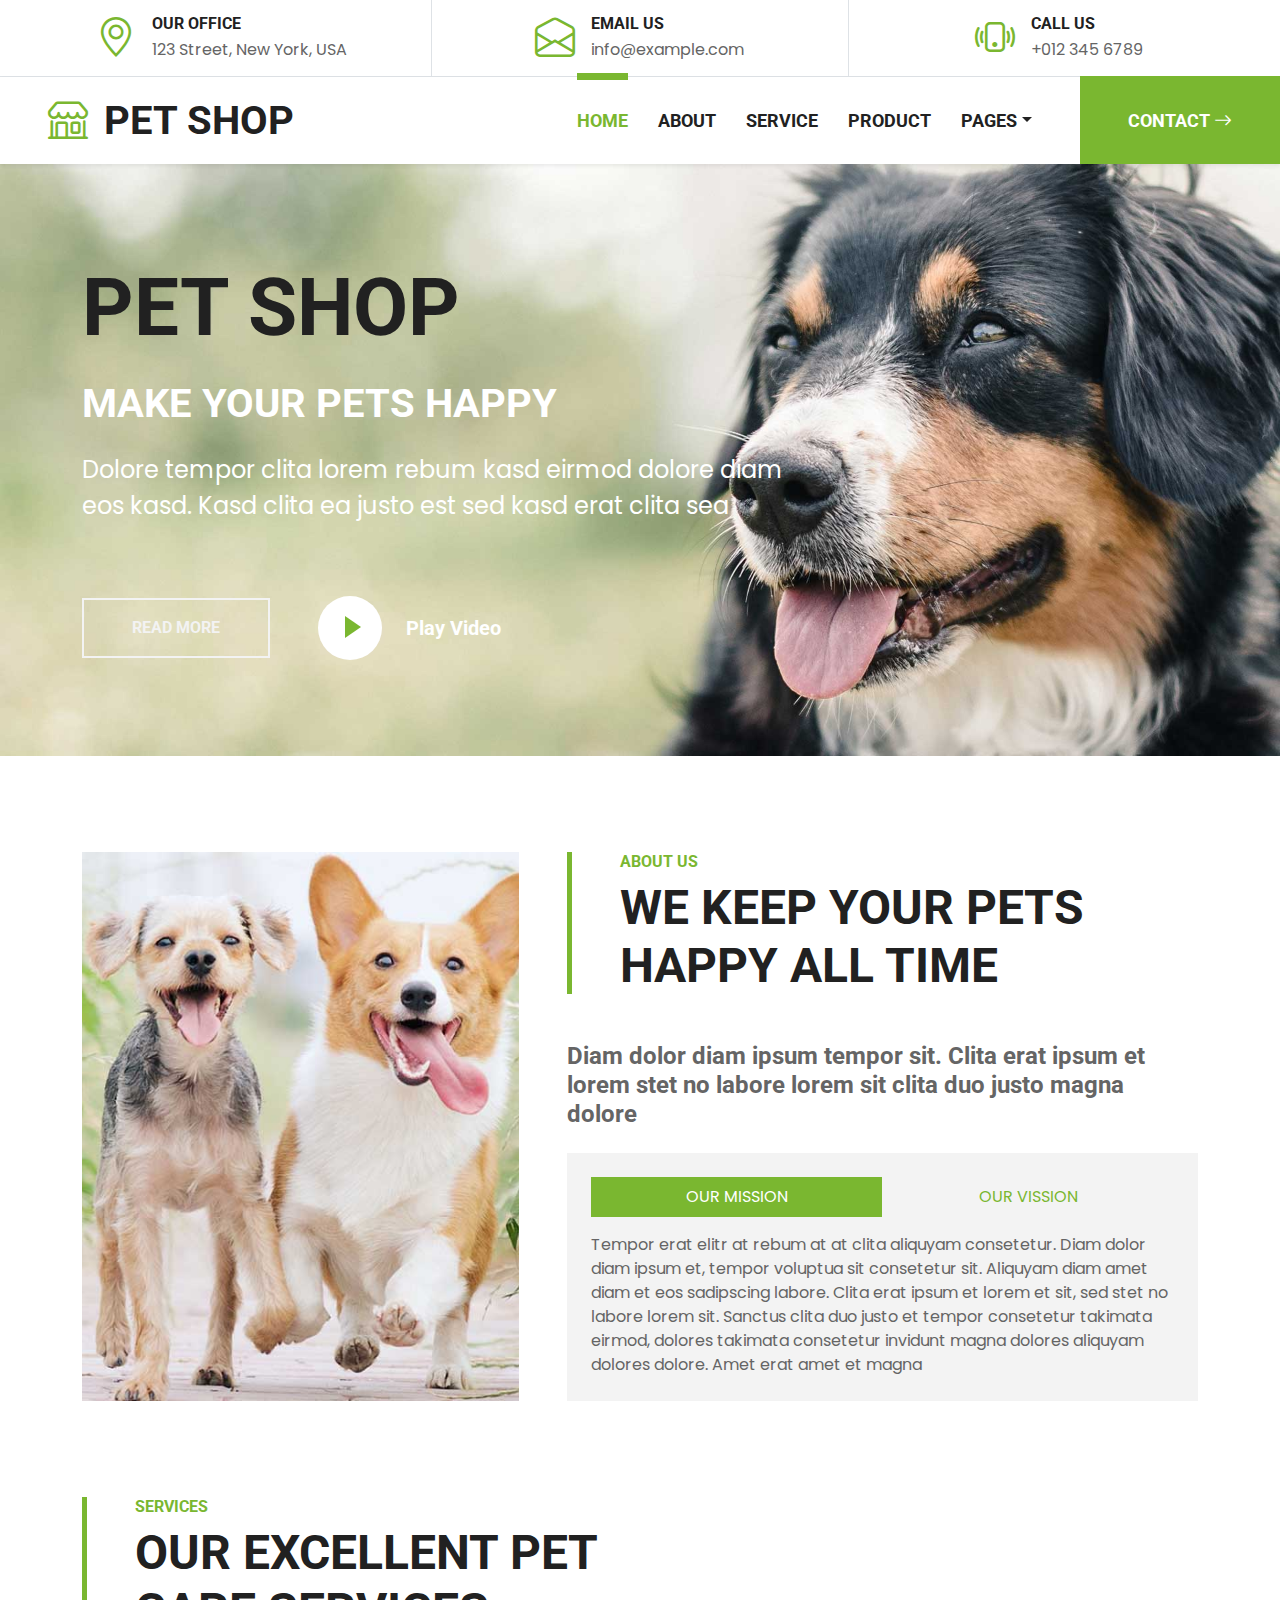
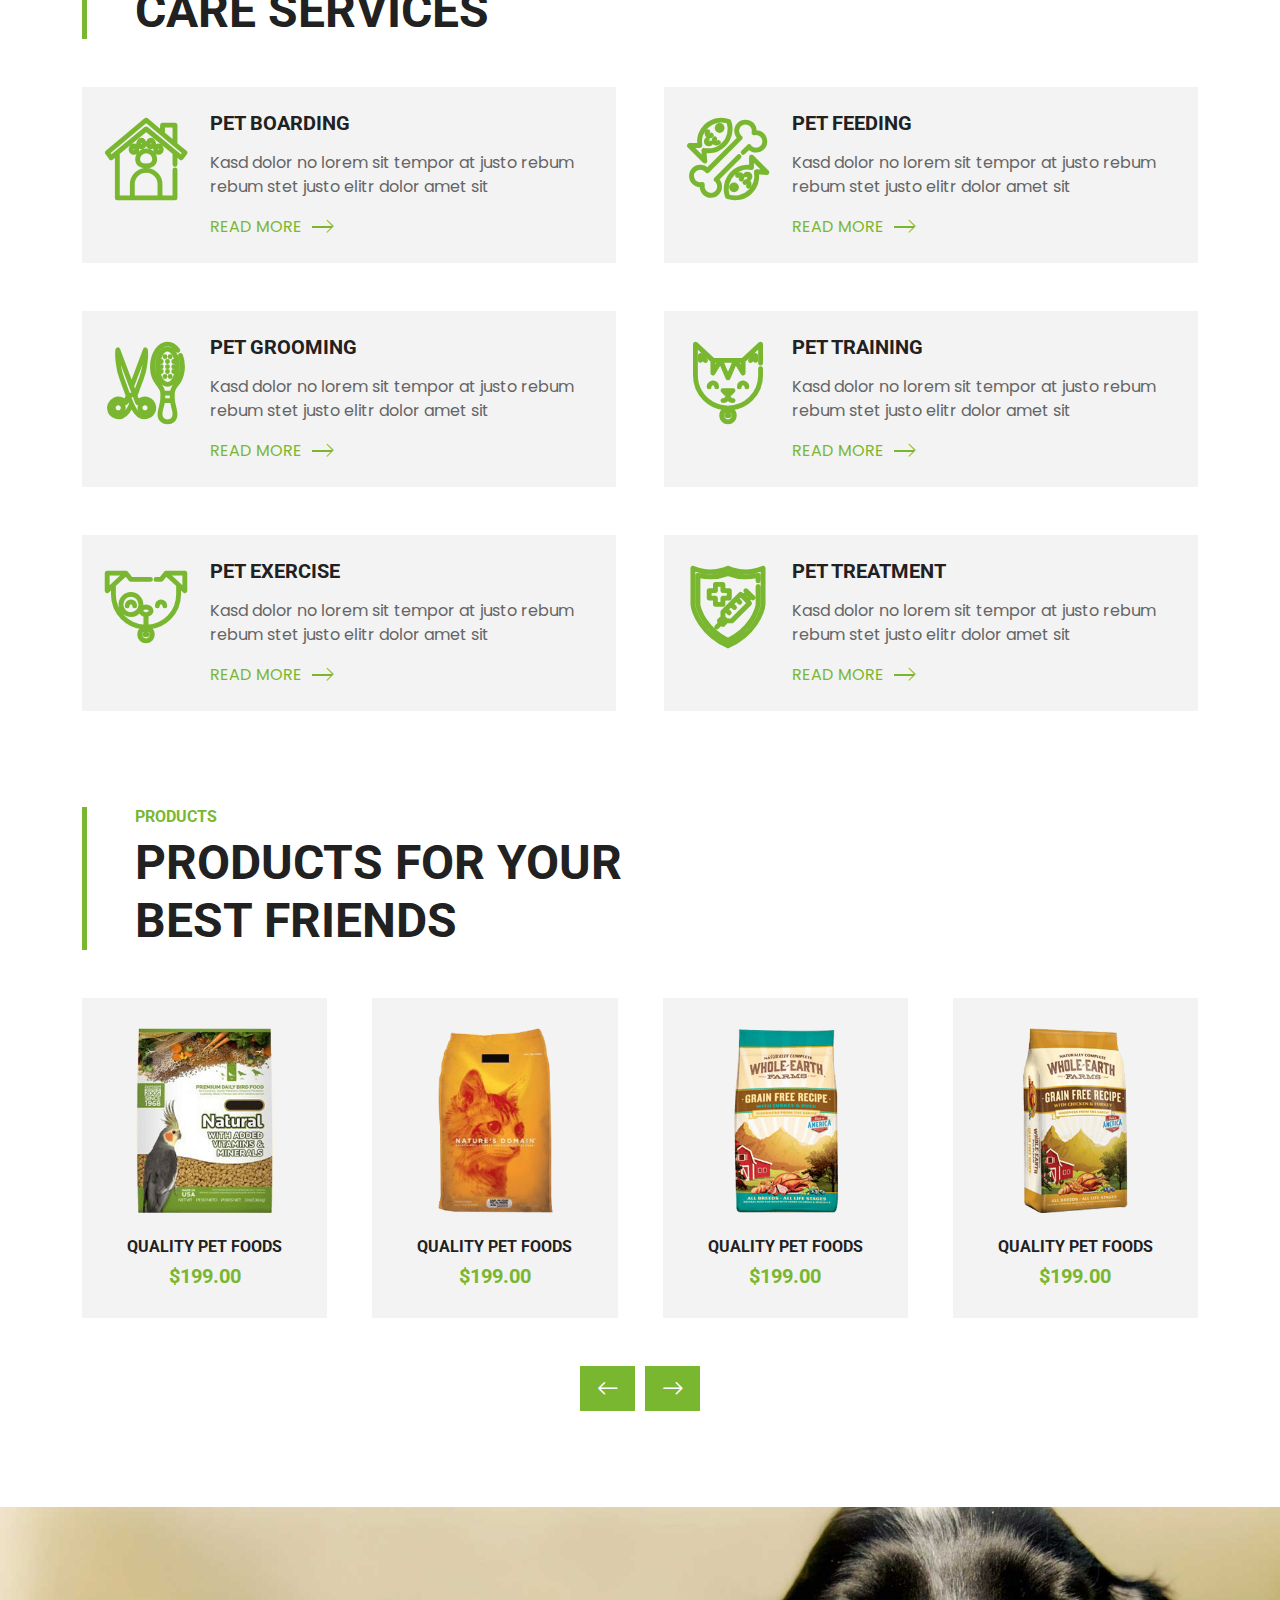
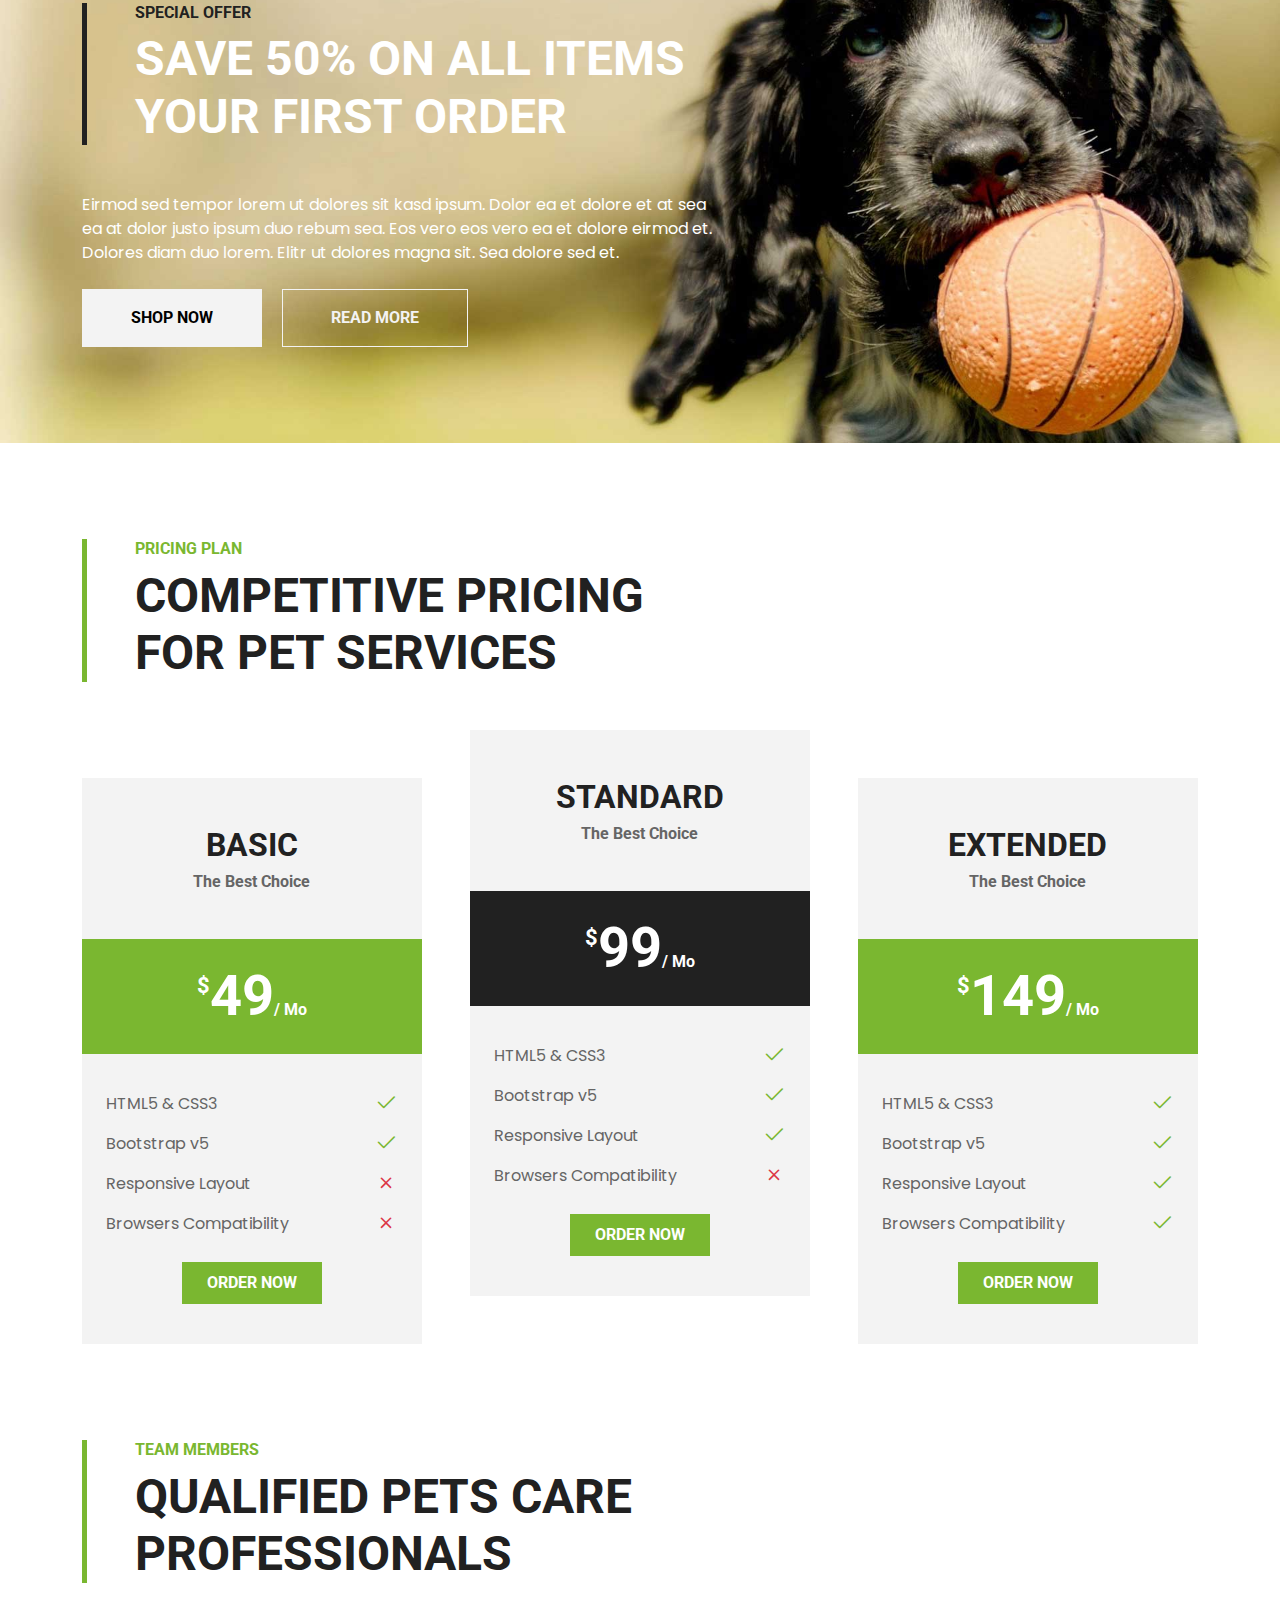
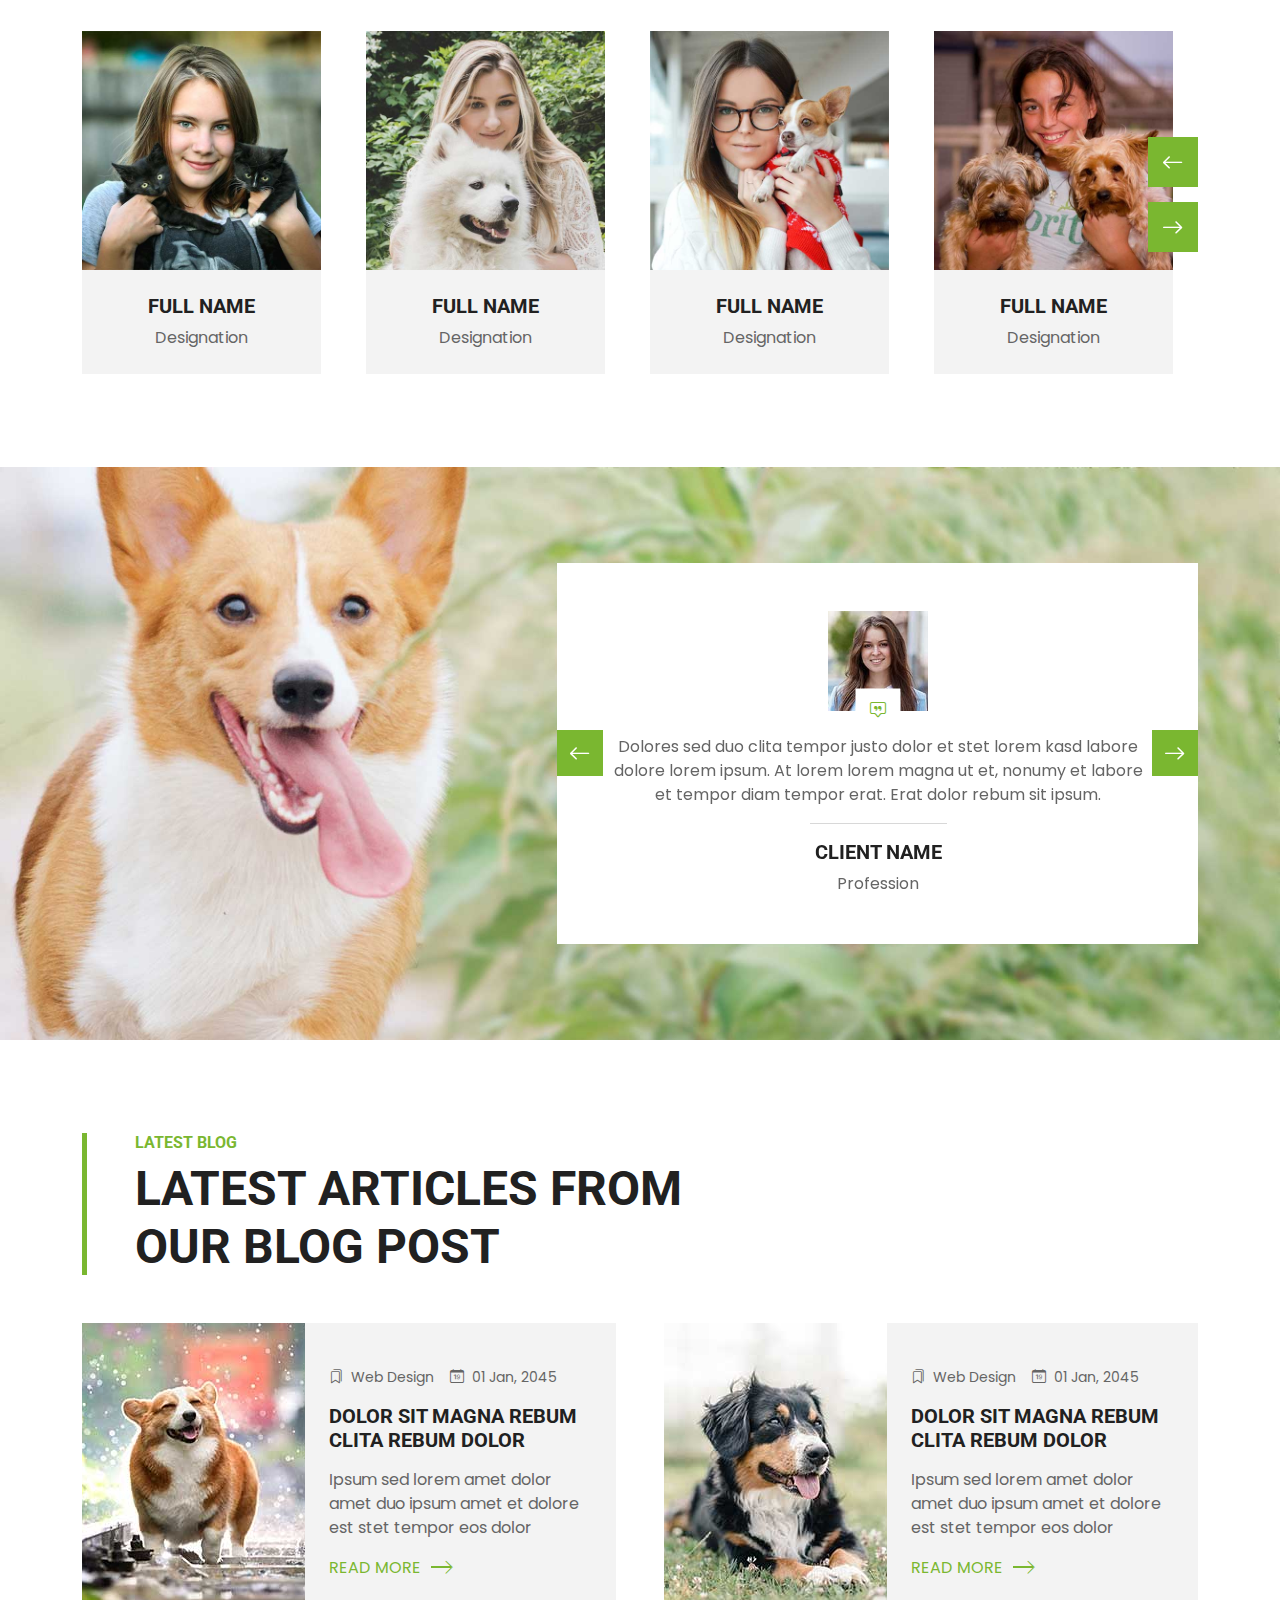
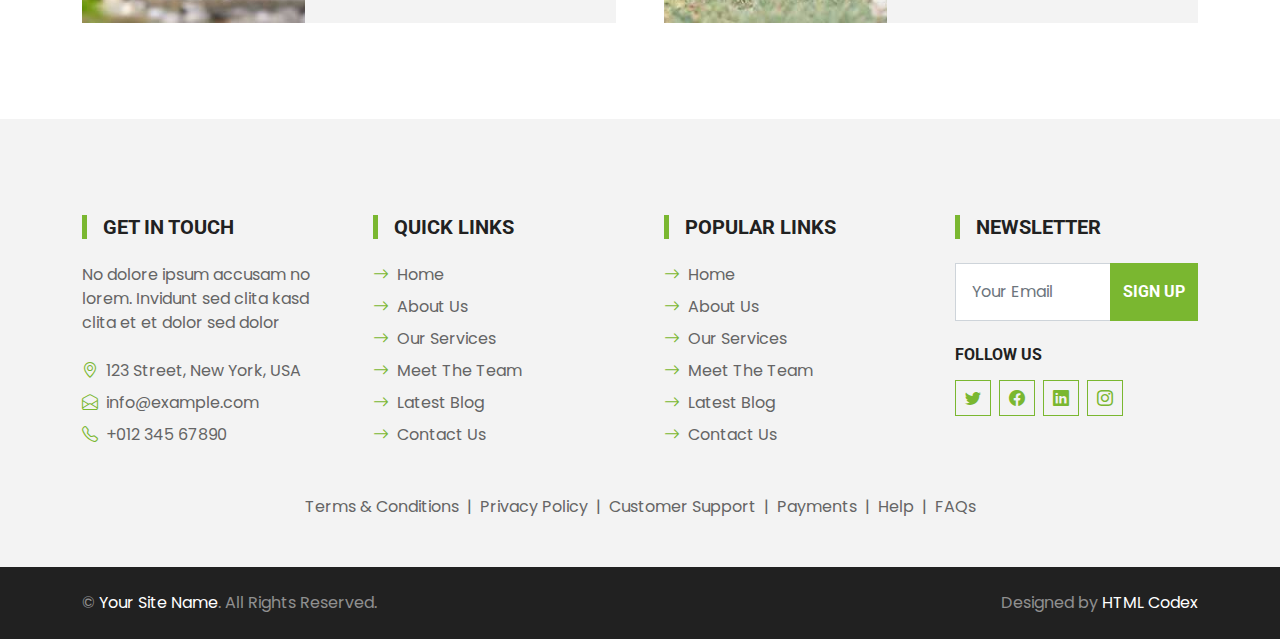
<file: style/template/index.html>
<!DOCTYPE html>
<html lang="en">

<head>
    <meta charset="utf-8">
    <title>PET SHOP - Pet Shop Website Template</title>
    <meta content="width=device-width, initial-scale=1.0" name="viewport">
    <meta content="Free HTML Templates" name="keywords">
    <meta content="Free HTML Templates" name="description">

    <!-- Favicon -->
    <link href="img/favicon.ico" rel="icon">

    <!-- Google Web Fonts -->
    <link rel="preconnect" href="https://fonts.gstatic.com">
    <link href="https://fonts.googleapis.com/css2?family=Poppins&family=Roboto:wght@700&display=swap" rel="stylesheet">  

    <!-- Icon Font Stylesheet -->
    <link href="https://cdn.jsdelivr.net/npm/bootstrap-icons@1.4.1/font/bootstrap-icons.css" rel="stylesheet">
    <link href="lib/flaticon/font/flaticon.css" rel="stylesheet">

    <!-- Libraries Stylesheet -->
    <link href="lib/owlcarousel/assets/owl.carousel.min.css" rel="stylesheet">

    <!-- Customized Bootstrap Stylesheet -->
    <link href="css/bootstrap.min.css" rel="stylesheet">

    <!-- Template Stylesheet -->
    <link href="css/style.css" rel="stylesheet">
</head>

<body>
    <!-- Topbar Start -->
    <div class="container-fluid border-bottom d-none d-lg-block">
        <div class="row gx-0">
            <div class="col-lg-4 text-center py-2">
                <div class="d-inline-flex align-items-center">
                    <i class="bi bi-geo-alt fs-1 text-primary me-3"></i>
                    <div class="text-start">
                        <h6 class="text-uppercase mb-1">Our Office</h6>
                        <span>123 Street, New York, USA</span>
                    </div>
                </div>
            </div>
            <div class="col-lg-4 text-center border-start border-end py-2">
                <div class="d-inline-flex align-items-center">
                    <i class="bi bi-envelope-open fs-1 text-primary me-3"></i>
                    <div class="text-start">
                        <h6 class="text-uppercase mb-1">Email Us</h6>
                        <span>info@example.com</span>
                    </div>
                </div>
            </div>
            <div class="col-lg-4 text-center py-2">
                <div class="d-inline-flex align-items-center">
                    <i class="bi bi-phone-vibrate fs-1 text-primary me-3"></i>
                    <div class="text-start">
                        <h6 class="text-uppercase mb-1">Call Us</h6>
                        <span>+012 345 6789</span>
                    </div>
                </div>
            </div>
        </div>
    </div>
    <!-- Topbar End -->


    <!-- Navbar Start -->
    <nav class="navbar navbar-expand-lg bg-white navbar-light shadow-sm py-3 py-lg-0 px-3 px-lg-0">
        <a href="index.html" class="navbar-brand ms-lg-5">
            <h1 class="m-0 text-uppercase text-dark"><i class="bi bi-shop fs-1 text-primary me-3"></i>Pet Shop</h1>
        </a>
        <button class="navbar-toggler" type="button" data-bs-toggle="collapse" data-bs-target="#navbarCollapse">
            <span class="navbar-toggler-icon"></span>
        </button>
        <div class="collapse navbar-collapse" id="navbarCollapse">
            <div class="navbar-nav ms-auto py-0">
                <a href="index.html" class="nav-item nav-link active">Home</a>
                <a href="about.html" class="nav-item nav-link">About</a>
                <a href="service.html" class="nav-item nav-link">Service</a>
                <a href="product.html" class="nav-item nav-link">Product</a>
                <div class="nav-item dropdown">
                    <a href="#" class="nav-link dropdown-toggle" data-bs-toggle="dropdown">Pages</a>
                    <div class="dropdown-menu m-0">
                        <a href="price.html" class="dropdown-item">Pricing Plan</a>
                        <a href="team.html" class="dropdown-item">The Team</a>
                        <a href="testimonial.html" class="dropdown-item">Testimonial</a>
                        <a href="blog.html" class="dropdown-item">Blog Grid</a>
                        <a href="detail.html" class="dropdown-item">Blog Detail</a>
                    </div>
                </div>
                <a href="contact.html" class="nav-item nav-link nav-contact bg-primary text-white px-5 ms-lg-5">Contact <i class="bi bi-arrow-right"></i></a>
            </div>
        </div>
    </nav>
    <!-- Navbar End -->


    <!-- Hero Start -->
    <div class="container-fluid bg-primary py-5 mb-5 hero-header">
        <div class="container py-5">
            <div class="row justify-content-start">
                <div class="col-lg-8 text-center text-lg-start">
                    <h1 class="display-1 text-uppercase text-dark mb-lg-4">Pet Shop</h1>
                    <h1 class="text-uppercase text-white mb-lg-4">Make Your Pets Happy</h1>
                    <p class="fs-4 text-white mb-lg-4">Dolore tempor clita lorem rebum kasd eirmod dolore diam eos kasd. Kasd clita ea justo est sed kasd erat clita sea</p>
                    <div class="d-flex align-items-center justify-content-center justify-content-lg-start pt-5">
                        <a href="" class="btn btn-outline-light border-2 py-md-3 px-md-5 me-5">Read More</a>
                        <button type="button" class="btn-play" data-bs-toggle="modal"
                            data-src="https://www.youtube.com/embed/DWRcNpR6Kdc" data-bs-target="#videoModal">
                            <span></span>
                        </button>
                        <h5 class="font-weight-normal text-white m-0 ms-4 d-none d-sm-block">Play Video</h5>
                    </div>
                </div>
            </div>
        </div>
    </div>
    <!-- Hero End -->


    <!-- Video Modal Start -->
    <div class="modal fade" id="videoModal" tabindex="-1" aria-labelledby="exampleModalLabel" aria-hidden="true">
        <div class="modal-dialog">
            <div class="modal-content rounded-0">
                <div class="modal-header">
                    <h5 class="modal-title" id="exampleModalLabel">Youtube Video</h5>
                    <button type="button" class="btn-close" data-bs-dismiss="modal" aria-label="Close"></button>
                </div>
                <div class="modal-body">
                    <!-- 16:9 aspect ratio -->
                    <div class="ratio ratio-16x9">
                        <iframe class="embed-responsive-item" src="" id="video" allowfullscreen allowscriptaccess="always"
                            allow="autoplay"></iframe>
                    </div>
                </div>
            </div>
        </div>
    </div>
    <!-- Video Modal End -->


    <!-- About Start -->
    <div class="container-fluid py-5">
        <div class="container">
            <div class="row gx-5">
                <div class="col-lg-5 mb-5 mb-lg-0" style="min-height: 500px;">
                    <div class="position-relative h-100">
                        <img class="position-absolute w-100 h-100 rounded" src="img/about.jpg" style="object-fit: cover;">
                    </div>
                </div>
                <div class="col-lg-7">
                    <div class="border-start border-5 border-primary ps-5 mb-5">
                        <h6 class="text-primary text-uppercase">About Us</h6>
                        <h1 class="display-5 text-uppercase mb-0">We Keep Your Pets Happy All Time</h1>
                    </div>
                    <h4 class="text-body mb-4">Diam dolor diam ipsum tempor sit. Clita erat ipsum et lorem stet no labore lorem sit clita duo justo magna dolore</h4>
                    <div class="bg-light p-4">
                        <ul class="nav nav-pills justify-content-between mb-3" id="pills-tab" role="tablist">
                            <li class="nav-item w-50" role="presentation">
                                <button class="nav-link text-uppercase w-100 active" id="pills-1-tab" data-bs-toggle="pill"
                                    data-bs-target="#pills-1" type="button" role="tab" aria-controls="pills-1"
                                    aria-selected="true">Our Mission</button>
                            </li>
                            <li class="nav-item w-50" role="presentation">
                                <button class="nav-link text-uppercase w-100" id="pills-2-tab" data-bs-toggle="pill"
                                    data-bs-target="#pills-2" type="button" role="tab" aria-controls="pills-2"
                                    aria-selected="false">Our Vission</button>
                            </li>
                        </ul>
                        <div class="tab-content" id="pills-tabContent">
                            <div class="tab-pane fade show active" id="pills-1" role="tabpanel" aria-labelledby="pills-1-tab">
                                <p class="mb-0">Tempor erat elitr at rebum at at clita aliquyam consetetur. Diam dolor diam ipsum et, tempor voluptua sit consetetur sit. Aliquyam diam amet diam et eos sadipscing labore. Clita erat ipsum et lorem et sit, sed stet no labore lorem sit. Sanctus clita duo justo et tempor consetetur takimata eirmod, dolores takimata consetetur invidunt magna dolores aliquyam dolores dolore. Amet erat amet et magna</p>
                            </div>
                            <div class="tab-pane fade" id="pills-2" role="tabpanel" aria-labelledby="pills-2-tab">
                                <p class="mb-0">Tempor erat elitr at rebum at at clita aliquyam consetetur. Diam dolor diam ipsum et, tempor voluptua sit consetetur sit. Aliquyam diam amet diam et eos sadipscing labore. Clita erat ipsum et lorem et sit, sed stet no labore lorem sit. Sanctus clita duo justo et tempor consetetur takimata eirmod, dolores takimata consetetur invidunt magna dolores aliquyam dolores dolore. Amet erat amet et magna</p>
                            </div>
                        </div>
                    </div>
                </div>
            </div>
        </div>
    </div>
    <!-- About End -->
    

    <!-- Services Start -->
    <div class="container-fluid py-5">
        <div class="container">
            <div class="border-start border-5 border-primary ps-5 mb-5" style="max-width: 600px;">
                <h6 class="text-primary text-uppercase">Services</h6>
                <h1 class="display-5 text-uppercase mb-0">Our Excellent Pet Care Services</h1>
            </div>
            <div class="row g-5">
                <div class="col-md-6">
                    <div class="service-item bg-light d-flex p-4">
                        <i class="flaticon-house display-1 text-primary me-4"></i>
                        <div>
                            <h5 class="text-uppercase mb-3">Pet Boarding</h5>
                            <p>Kasd dolor no lorem sit tempor at justo rebum rebum stet justo elitr dolor amet sit</p>
                            <a class="text-primary text-uppercase" href="">Read More<i class="bi bi-chevron-right"></i></a>
                        </div>
                    </div>
                </div>
                <div class="col-md-6">
                    <div class="service-item bg-light d-flex p-4">
                        <i class="flaticon-food display-1 text-primary me-4"></i>
                        <div>
                            <h5 class="text-uppercase mb-3">Pet Feeding</h5>
                            <p>Kasd dolor no lorem sit tempor at justo rebum rebum stet justo elitr dolor amet sit</p>
                            <a class="text-primary text-uppercase" href="">Read More<i class="bi bi-chevron-right"></i></a>
                        </div>
                    </div>
                </div>
                <div class="col-md-6">
                    <div class="service-item bg-light d-flex p-4">
                        <i class="flaticon-grooming display-1 text-primary me-4"></i>
                        <div>
                            <h5 class="text-uppercase mb-3">Pet Grooming</h5>
                            <p>Kasd dolor no lorem sit tempor at justo rebum rebum stet justo elitr dolor amet sit</p>
                            <a class="text-primary text-uppercase" href="">Read More<i class="bi bi-chevron-right"></i></a>
                        </div>
                    </div>
                </div>
                <div class="col-md-6">
                    <div class="service-item bg-light d-flex p-4">
                        <i class="flaticon-cat display-1 text-primary me-4"></i>
                        <div>
                            <h5 class="text-uppercase mb-3">Pet Training</h5>
                            <p>Kasd dolor no lorem sit tempor at justo rebum rebum stet justo elitr dolor amet sit</p>
                            <a class="text-primary text-uppercase" href="">Read More<i class="bi bi-chevron-right"></i></a>
                        </div>
                    </div>
                </div>
                <div class="col-md-6">
                    <div class="service-item bg-light d-flex p-4">
                        <i class="flaticon-dog display-1 text-primary me-4"></i>
                        <div>
                            <h5 class="text-uppercase mb-3">Pet Exercise</h5>
                            <p>Kasd dolor no lorem sit tempor at justo rebum rebum stet justo elitr dolor amet sit</p>
                            <a class="text-primary text-uppercase" href="">Read More<i class="bi bi-chevron-right"></i></a>
                        </div>
                    </div>
                </div>
                <div class="col-md-6">
                    <div class="service-item bg-light d-flex p-4">
                        <i class="flaticon-vaccine display-1 text-primary me-4"></i>
                        <div>
                            <h5 class="text-uppercase mb-3">Pet Treatment</h5>
                            <p>Kasd dolor no lorem sit tempor at justo rebum rebum stet justo elitr dolor amet sit</p>
                            <a class="text-primary text-uppercase" href="">Read More<i class="bi bi-chevron-right"></i></a>
                        </div>
                    </div>
                </div>
            </div>
        </div>
    </div>
    <!-- Services End -->


    <!-- Products Start -->
    <div class="container-fluid py-5">
        <div class="container">
            <div class="border-start border-5 border-primary ps-5 mb-5" style="max-width: 600px;">
                <h6 class="text-primary text-uppercase">Products</h6>
                <h1 class="display-5 text-uppercase mb-0">Products For Your Best Friends</h1>
            </div>
            <div class="owl-carousel product-carousel">
                <div class="pb-5">
                    <div class="product-item position-relative bg-light d-flex flex-column text-center">
                        <img class="img-fluid mb-4" src="img/product-1.png" alt="">
                        <h6 class="text-uppercase">Quality Pet Foods</h6>
                        <h5 class="text-primary mb-0">$199.00</h5>
                        <div class="btn-action d-flex justify-content-center">
                            <a class="btn btn-primary py-2 px-3" href=""><i class="bi bi-cart"></i></a>
                            <a class="btn btn-primary py-2 px-3" href=""><i class="bi bi-eye"></i></a>
                        </div>
                    </div>
                </div>
                <div class="pb-5">
                    <div class="product-item position-relative bg-light d-flex flex-column text-center">
                        <img class="img-fluid mb-4" src="img/product-2.png" alt="">
                        <h6 class="text-uppercase">Quality Pet Foods</h6>
                        <h5 class="text-primary mb-0">$199.00</h5>
                        <div class="btn-action d-flex justify-content-center">
                            <a class="btn btn-primary py-2 px-3" href=""><i class="bi bi-cart"></i></a>
                            <a class="btn btn-primary py-2 px-3" href=""><i class="bi bi-eye"></i></a>
                        </div>
                    </div>
                </div>
                <div class="pb-5">
                    <div class="product-item position-relative bg-light d-flex flex-column text-center">
                        <img class="img-fluid mb-4" src="img/product-3.png" alt="">
                        <h6 class="text-uppercase">Quality Pet Foods</h6>
                        <h5 class="text-primary mb-0">$199.00</h5>
                        <div class="btn-action d-flex justify-content-center">
                            <a class="btn btn-primary py-2 px-3" href=""><i class="bi bi-cart"></i></a>
                            <a class="btn btn-primary py-2 px-3" href=""><i class="bi bi-eye"></i></a>
                        </div>
                    </div>
                </div>
                <div class="pb-5">
                    <div class="product-item position-relative bg-light d-flex flex-column text-center">
                        <img class="img-fluid mb-4" src="img/product-4.png" alt="">
                        <h6 class="text-uppercase">Quality Pet Foods</h6>
                        <h5 class="text-primary mb-0">$199.00</h5>
                        <div class="btn-action d-flex justify-content-center">
                            <a class="btn btn-primary py-2 px-3" href=""><i class="bi bi-cart"></i></a>
                            <a class="btn btn-primary py-2 px-3" href=""><i class="bi bi-eye"></i></a>
                        </div>
                    </div>
                </div>
                <div class="pb-5">
                    <div class="product-item position-relative bg-light d-flex flex-column text-center">
                        <img class="img-fluid mb-4" src="img/product-2.png" alt="">
                        <h6 class="text-uppercase">Quality Pet Foods</h6>
                        <h5 class="text-primary mb-0">$199.00</h5>
                        <div class="btn-action d-flex justify-content-center">
                            <a class="btn btn-primary py-2 px-3" href=""><i class="bi bi-cart"></i></a>
                            <a class="btn btn-primary py-2 px-3" href=""><i class="bi bi-eye"></i></a>
                        </div>
                    </div>
                </div>
            </div>
        </div>
    </div>
    <!-- Products End -->


    <!-- Offer Start -->
    <div class="container-fluid bg-offer my-5 py-5">
        <div class="container py-5">
            <div class="row gx-5 justify-content-start">
                <div class="col-lg-7">
                    <div class="border-start border-5 border-dark ps-5 mb-5">
                        <h6 class="text-dark text-uppercase">Special Offer</h6>
                        <h1 class="display-5 text-uppercase text-white mb-0">Save 50% on all items your first order</h1>
                    </div>
                    <p class="text-white mb-4">Eirmod sed tempor lorem ut dolores sit kasd ipsum. Dolor ea et dolore et at sea ea at dolor justo ipsum duo rebum sea. Eos vero eos vero ea et dolore eirmod et. Dolores diam duo lorem. Elitr ut dolores magna sit. Sea dolore sed et.</p>
                    <a href="" class="btn btn-light py-md-3 px-md-5 me-3">Shop Now</a>
                    <a href="" class="btn btn-outline-light py-md-3 px-md-5">Read More</a>
                </div>
            </div>
        </div>
    </div>
    <!-- Offer End -->


    <!-- Pricing Plan Start -->
    <div class="container-fluid py-5">
        <div class="container">
            <div class="border-start border-5 border-primary ps-5 mb-5" style="max-width: 600px;">
                <h6 class="text-primary text-uppercase">Pricing Plan</h6>
                <h1 class="display-5 text-uppercase mb-0">Competitive Pricing For Pet Services</h1>
            </div>
            <div class="row g-5">
                <div class="col-lg-4">
                    <div class="bg-light text-center pt-5 mt-lg-5">
                        <h2 class="text-uppercase">Basic</h2>
                        <h6 class="text-body mb-5">The Best Choice</h6>
                        <div class="text-center bg-primary p-4 mb-2">
                            <h1 class="display-4 text-white mb-0">
                                <small class="align-top"
                                    style="font-size: 22px; line-height: 45px;">$</small>49<small
                                    class="align-bottom" style="font-size: 16px; line-height: 40px;">/
                                    Mo</small>
                            </h1>
                        </div>
                        <div class="text-center p-4">
                            <div class="d-flex align-items-center justify-content-between mb-1">
                                <span>HTML5 & CSS3</span>
                                <i class="bi bi-check2 fs-4 text-primary"></i>
                            </div>
                            <div class="d-flex align-items-center justify-content-between mb-1">
                                <span>Bootstrap v5</span>
                                <i class="bi bi-check2 fs-4 text-primary"></i>
                            </div>
                            <div class="d-flex align-items-center justify-content-between mb-1">
                                <span>Responsive Layout</span>
                                <i class="bi bi-x fs-4 text-danger"></i>
                            </div>
                            <div class="d-flex align-items-center justify-content-between mb-1">
                                <span>Browsers Compatibility</span>
                                <i class="bi bi-x fs-4 text-danger"></i>
                            </div>
                            <a href="" class="btn btn-primary text-uppercase py-2 px-4 my-3">Order Now</a>
                        </div>
                    </div>
                </div>
                <div class="col-lg-4">
                    <div class="bg-light text-center pt-5">
                        <h2 class="text-uppercase">Standard</h2>
                        <h6 class="text-body mb-5">The Best Choice</h6>
                        <div class="text-center bg-dark p-4 mb-2">
                            <h1 class="display-4 text-white mb-0">
                                <small class="align-top"
                                    style="font-size: 22px; line-height: 45px;">$</small>99<small
                                    class="align-bottom" style="font-size: 16px; line-height: 40px;">/
                                    Mo</small>
                            </h1>
                        </div>
                        <div class="text-center p-4">
                            <div class="d-flex align-items-center justify-content-between mb-1">
                                <span>HTML5 & CSS3</span>
                                <i class="bi bi-check2 fs-4 text-primary"></i>
                            </div>
                            <div class="d-flex align-items-center justify-content-between mb-1">
                                <span>Bootstrap v5</span>
                                <i class="bi bi-check2 fs-4 text-primary"></i>
                            </div>
                            <div class="d-flex align-items-center justify-content-between mb-1">
                                <span>Responsive Layout</span>
                                <i class="bi bi-check2 fs-4 text-primary"></i>
                            </div>
                            <div class="d-flex align-items-center justify-content-between mb-1">
                                <span>Browsers Compatibility</span>
                                <i class="bi bi-x fs-4 text-danger"></i>
                            </div>
                            <a href="" class="btn btn-primary text-uppercase py-2 px-4 my-3">Order Now</a>
                        </div>
                    </div>
                </div>
                <div class="col-lg-4">
                    <div class="bg-light text-center pt-5 mt-lg-5">
                        <h2 class="text-uppercase">Extended</h2>
                        <h6 class="text-body mb-5">The Best Choice</h6>
                        <div class="text-center bg-primary p-4 mb-2">
                            <h1 class="display-4 text-white mb-0">
                                <small class="align-top"
                                    style="font-size: 22px; line-height: 45px;">$</small>149<small
                                    class="align-bottom" style="font-size: 16px; line-height: 40px;">/
                                    Mo</small>
                            </h1>
                        </div>
                        <div class="text-center p-4">
                            <div class="d-flex align-items-center justify-content-between mb-1">
                                <span>HTML5 & CSS3</span>
                                <i class="bi bi-check2 fs-4 text-primary"></i>
                            </div>
                            <div class="d-flex align-items-center justify-content-between mb-1">
                                <span>Bootstrap v5</span>
                                <i class="bi bi-check2 fs-4 text-primary"></i>
                            </div>
                            <div class="d-flex align-items-center justify-content-between mb-1">
                                <span>Responsive Layout</span>
                                <i class="bi bi-check2 fs-4 text-primary"></i>
                            </div>
                            <div class="d-flex align-items-center justify-content-between mb-1">
                                <span>Browsers Compatibility</span>
                                <i class="bi bi-check2 fs-4 text-primary"></i>
                            </div>
                            <a href="" class="btn btn-primary text-uppercase py-2 px-4 my-3">Order Now</a>
                        </div>
                    </div>
                </div>
            </div>
        </div>
    </div>
    <!-- Pricing Plan End -->


    <!-- Team Start -->
    <div class="container-fluid py-5">
        <div class="container">
            <div class="border-start border-5 border-primary ps-5 mb-5" style="max-width: 600px;">
                <h6 class="text-primary text-uppercase">Team Members</h6>
                <h1 class="display-5 text-uppercase mb-0">Qualified Pets Care Professionals</h1>
            </div>
            <div class="owl-carousel team-carousel position-relative" style="padding-right: 25px;">
                <div class="team-item">
                    <div class="position-relative overflow-hidden">
                        <img class="img-fluid w-100" src="img/team-1.jpg" alt="">
                        <div class="team-overlay">
                            <div class="d-flex align-items-center justify-content-start">
                                <a class="btn btn-light btn-square mx-1" href="#"><i class="bi bi-twitter"></i></a>
                                <a class="btn btn-light btn-square mx-1" href="#"><i class="bi bi-facebook"></i></a>
                                <a class="btn btn-light btn-square mx-1" href="#"><i class="bi bi-linkedin"></i></a>
                            </div>
                        </div>
                    </div>
                    <div class="bg-light text-center p-4">
                        <h5 class="text-uppercase">Full Name</h5>
                        <p class="m-0">Designation</p>
                    </div>
                </div>
                <div class="team-item">
                    <div class="position-relative overflow-hidden">
                        <img class="img-fluid w-100" src="img/team-2.jpg" alt="">
                        <div class="team-overlay">
                            <div class="d-flex align-items-center justify-content-start">
                                <a class="btn btn-light btn-square mx-1" href="#"><i class="bi bi-twitter"></i></a>
                                <a class="btn btn-light btn-square mx-1" href="#"><i class="bi bi-facebook"></i></a>
                                <a class="btn btn-light btn-square mx-1" href="#"><i class="bi bi-linkedin"></i></a>
                            </div>
                        </div>
                    </div>
                    <div class="bg-light text-center p-4">
                        <h5 class="text-uppercase">Full Name</h5>
                        <p class="m-0">Designation</p>
                    </div>
                </div>
                <div class="team-item">
                    <div class="position-relative overflow-hidden">
                        <img class="img-fluid w-100" src="img/team-3.jpg" alt="">
                        <div class="team-overlay">
                            <div class="d-flex align-items-center justify-content-start">
                                <a class="btn btn-light btn-square mx-1" href="#"><i class="bi bi-twitter"></i></a>
                                <a class="btn btn-light btn-square mx-1" href="#"><i class="bi bi-facebook"></i></a>
                                <a class="btn btn-light btn-square mx-1" href="#"><i class="bi bi-linkedin"></i></a>
                            </div>
                        </div>
                    </div>
                    <div class="bg-light text-center p-4">
                        <h5 class="text-uppercase">Full Name</h5>
                        <p class="m-0">Designation</p>
                    </div>
                </div>
                <div class="team-item">
                    <div class="position-relative overflow-hidden">
                        <img class="img-fluid w-100" src="img/team-4.jpg" alt="">
                        <div class="team-overlay">
                            <div class="d-flex align-items-center justify-content-start">
                                <a class="btn btn-light btn-square mx-1" href="#"><i class="bi bi-twitter"></i></a>
                                <a class="btn btn-light btn-square mx-1" href="#"><i class="bi bi-facebook"></i></a>
                                <a class="btn btn-light btn-square mx-1" href="#"><i class="bi bi-linkedin"></i></a>
                            </div>
                        </div>
                    </div>
                    <div class="bg-light text-center p-4">
                        <h5 class="text-uppercase">Full Name</h5>
                        <p class="m-0">Designation</p>
                    </div>
                </div>
                <div class="team-item">
                    <div class="position-relative overflow-hidden">
                        <img class="img-fluid w-100" src="img/team-5.jpg" alt="">
                        <div class="team-overlay">
                            <div class="d-flex align-items-center justify-content-start">
                                <a class="btn btn-light btn-square mx-1" href="#"><i class="bi bi-twitter"></i></a>
                                <a class="btn btn-light btn-square mx-1" href="#"><i class="bi bi-facebook"></i></a>
                                <a class="btn btn-light btn-square mx-1" href="#"><i class="bi bi-linkedin"></i></a>
                            </div>
                        </div>
                    </div>
                    <div class="bg-light text-center p-4">
                        <h5 class="text-uppercase">Full Name</h5>
                        <p class="m-0">Designation</p>
                    </div>
                </div>
            </div>
        </div>
    </div>
    <!-- Team End -->


    <!-- Testimonial Start -->
    <div class="container-fluid bg-testimonial py-5" style="margin: 45px 0;">
        <div class="container py-5">
            <div class="row justify-content-end">
                <div class="col-lg-7">
                    <div class="owl-carousel testimonial-carousel bg-white p-5">
                        <div class="testimonial-item text-center">
                            <div class="position-relative mb-4">
                                <img class="img-fluid mx-auto" src="img/testimonial-1.jpg" alt="">
                                <div class="position-absolute top-100 start-50 translate-middle d-flex align-items-center justify-content-center bg-white" style="width: 45px; height: 45px;">
                                    <i class="bi bi-chat-square-quote text-primary"></i>
                                </div>
                            </div>
                            <p>Dolores sed duo clita tempor justo dolor et stet lorem kasd labore dolore lorem ipsum. At lorem lorem magna ut et, nonumy et labore et tempor diam tempor erat. Erat dolor rebum sit ipsum.</p>
                            <hr class="w-25 mx-auto">
                            <h5 class="text-uppercase">Client Name</h5>
                            <span>Profession</span>
                        </div>
                        <div class="testimonial-item text-center">
                            <div class="position-relative mb-4">
                                <img class="img-fluid mx-auto" src="img/testimonial-2.jpg" alt="">
                                <div class="position-absolute top-100 start-50 translate-middle d-flex align-items-center justify-content-center bg-white" style="width: 45px; height: 45px;">
                                    <i class="bi bi-chat-square-quote text-primary"></i>
                                </div>
                            </div>
                            <p>Dolores sed duo clita tempor justo dolor et stet lorem kasd labore dolore lorem ipsum. At lorem lorem magna ut et, nonumy et labore et tempor diam tempor erat. Erat dolor rebum sit ipsum.</p>
                            <hr class="w-25 mx-auto">
                            <h5 class="text-uppercase">Client Name</h5>
                            <span>Profession</span>
                        </div>
                    </div>
                </div>
            </div>
        </div>
    </div>
    <!-- Testimonial End -->


    <!-- Blog Start -->
    <div class="container-fluid py-5">
        <div class="container">
            <div class="border-start border-5 border-primary ps-5 mb-5" style="max-width: 600px;">
                <h6 class="text-primary text-uppercase">Latest Blog</h6>
                <h1 class="display-5 text-uppercase mb-0">Latest Articles From Our Blog Post</h1>
            </div>
            <div class="row g-5">
                <div class="col-lg-6">
                    <div class="blog-item">
                        <div class="row g-0 bg-light overflow-hidden">
                            <div class="col-12 col-sm-5 h-100">
                                <img class="img-fluid h-100" src="img/blog-1.jpg" style="object-fit: cover;">
                            </div>
                            <div class="col-12 col-sm-7 h-100 d-flex flex-column justify-content-center">
                                <div class="p-4">
                                    <div class="d-flex mb-3">
                                        <small class="me-3"><i class="bi bi-bookmarks me-2"></i>Web Design</small>
                                        <small><i class="bi bi-calendar-date me-2"></i>01 Jan, 2045</small>
                                    </div>
                                    <h5 class="text-uppercase mb-3">Dolor sit magna rebum clita rebum dolor</h5>
                                    <p>Ipsum sed lorem amet dolor amet duo ipsum amet et dolore est stet tempor eos dolor</p>
                                    <a class="text-primary text-uppercase" href="">Read More<i class="bi bi-chevron-right"></i></a>
                                </div>
                            </div>
                        </div>
                    </div>
                </div>
                <div class="col-lg-6">
                    <div class="blog-item">
                        <div class="row g-0 bg-light overflow-hidden">
                            <div class="col-12 col-sm-5 h-100">
                                <img class="img-fluid h-100" src="img/blog-2.jpg" style="object-fit: cover;">
                            </div>
                            <div class="col-12 col-sm-7 h-100 d-flex flex-column justify-content-center">
                                <div class="p-4">
                                    <div class="d-flex mb-3">
                                        <small class="me-3"><i class="bi bi-bookmarks me-2"></i>Web Design</small>
                                        <small><i class="bi bi-calendar-date me-2"></i>01 Jan, 2045</small>
                                    </div>
                                    <h5 class="text-uppercase mb-3">Dolor sit magna rebum clita rebum dolor</h5>
                                    <p>Ipsum sed lorem amet dolor amet duo ipsum amet et dolore est stet tempor eos dolor</p>
                                    <a class="text-primary text-uppercase" href="">Read More<i class="bi bi-chevron-right"></i></a>
                                </div>
                            </div>
                        </div>
                    </div>
                </div>
            </div>
        </div>
    </div>
    <!-- Blog End -->
    

    <!-- Footer Start -->
    <div class="container-fluid bg-light mt-5 py-5">
        <div class="container pt-5">
            <div class="row g-5">
                <div class="col-lg-3 col-md-6">
                    <h5 class="text-uppercase border-start border-5 border-primary ps-3 mb-4">Get In Touch</h5>
                    <p class="mb-4">No dolore ipsum accusam no lorem. Invidunt sed clita kasd clita et et dolor sed dolor</p>
                    <p class="mb-2"><i class="bi bi-geo-alt text-primary me-2"></i>123 Street, New York, USA</p>
                    <p class="mb-2"><i class="bi bi-envelope-open text-primary me-2"></i>info@example.com</p>
                    <p class="mb-0"><i class="bi bi-telephone text-primary me-2"></i>+012 345 67890</p>
                </div>
                <div class="col-lg-3 col-md-6">
                    <h5 class="text-uppercase border-start border-5 border-primary ps-3 mb-4">Quick Links</h5>
                    <div class="d-flex flex-column justify-content-start">
                        <a class="text-body mb-2" href="#"><i class="bi bi-arrow-right text-primary me-2"></i>Home</a>
                        <a class="text-body mb-2" href="#"><i class="bi bi-arrow-right text-primary me-2"></i>About Us</a>
                        <a class="text-body mb-2" href="#"><i class="bi bi-arrow-right text-primary me-2"></i>Our Services</a>
                        <a class="text-body mb-2" href="#"><i class="bi bi-arrow-right text-primary me-2"></i>Meet The Team</a>
                        <a class="text-body mb-2" href="#"><i class="bi bi-arrow-right text-primary me-2"></i>Latest Blog</a>
                        <a class="text-body" href="#"><i class="bi bi-arrow-right text-primary me-2"></i>Contact Us</a>
                    </div>
                </div>
                <div class="col-lg-3 col-md-6">
                    <h5 class="text-uppercase border-start border-5 border-primary ps-3 mb-4">Popular Links</h5>
                    <div class="d-flex flex-column justify-content-start">
                        <a class="text-body mb-2" href="#"><i class="bi bi-arrow-right text-primary me-2"></i>Home</a>
                        <a class="text-body mb-2" href="#"><i class="bi bi-arrow-right text-primary me-2"></i>About Us</a>
                        <a class="text-body mb-2" href="#"><i class="bi bi-arrow-right text-primary me-2"></i>Our Services</a>
                        <a class="text-body mb-2" href="#"><i class="bi bi-arrow-right text-primary me-2"></i>Meet The Team</a>
                        <a class="text-body mb-2" href="#"><i class="bi bi-arrow-right text-primary me-2"></i>Latest Blog</a>
                        <a class="text-body" href="#"><i class="bi bi-arrow-right text-primary me-2"></i>Contact Us</a>
                    </div>
                </div>
                <div class="col-lg-3 col-md-6">
                    <h5 class="text-uppercase border-start border-5 border-primary ps-3 mb-4">Newsletter</h5>
                    <form action="">
                        <div class="input-group">
                            <input type="text" class="form-control p-3" placeholder="Your Email">
                            <button class="btn btn-primary">Sign Up</button>
                        </div>
                    </form>
                    <h6 class="text-uppercase mt-4 mb-3">Follow Us</h6>
                    <div class="d-flex">
                        <a class="btn btn-outline-primary btn-square me-2" href="#"><i class="bi bi-twitter"></i></a>
                        <a class="btn btn-outline-primary btn-square me-2" href="#"><i class="bi bi-facebook"></i></a>
                        <a class="btn btn-outline-primary btn-square me-2" href="#"><i class="bi bi-linkedin"></i></a>
                        <a class="btn btn-outline-primary btn-square" href="#"><i class="bi bi-instagram"></i></a>
                    </div>
                </div>
                <div class="col-12 text-center text-body">
                    <a class="text-body" href="">Terms & Conditions</a>
                    <span class="mx-1">|</span>
                    <a class="text-body" href="">Privacy Policy</a>
                    <span class="mx-1">|</span>
                    <a class="text-body" href="">Customer Support</a>
                    <span class="mx-1">|</span>
                    <a class="text-body" href="">Payments</a>
                    <span class="mx-1">|</span>
                    <a class="text-body" href="">Help</a>
                    <span class="mx-1">|</span>
                    <a class="text-body" href="">FAQs</a>
                </div>
            </div>
        </div>
    </div>
    <div class="container-fluid bg-dark text-white-50 py-4">
        <div class="container">
            <div class="row g-5">
                <div class="col-md-6 text-center text-md-start">
                    <p class="mb-md-0">&copy; <a class="text-white" href="#">Your Site Name</a>. All Rights Reserved.</p>
                </div>
                <div class="col-md-6 text-center text-md-end">
                    <p class="mb-0">Designed by <a class="text-white" href="https://htmlcodex.com">HTML Codex</a></p>
                </div>
            </div>
        </div>
    </div>
    <!-- Footer End -->


    <!-- Back to Top -->
    <a href="#" class="btn btn-primary py-3 fs-4 back-to-top"><i class="bi bi-arrow-up"></i></a>


    <!-- JavaScript Libraries -->
    <script src="https://code.jquery.com/jquery-3.4.1.min.js"></script>
    <script src="https://cdn.jsdelivr.net/npm/bootstrap@5.0.0/dist/js/bootstrap.bundle.min.js"></script>
    <script src="lib/easing/easing.min.js"></script>
    <script src="lib/waypoints/waypoints.min.js"></script>
    <script src="lib/owlcarousel/owl.carousel.min.js"></script>

    <!-- Template Javascript -->
    <script src="js/main.js"></script>
</body>

</html>
</file>
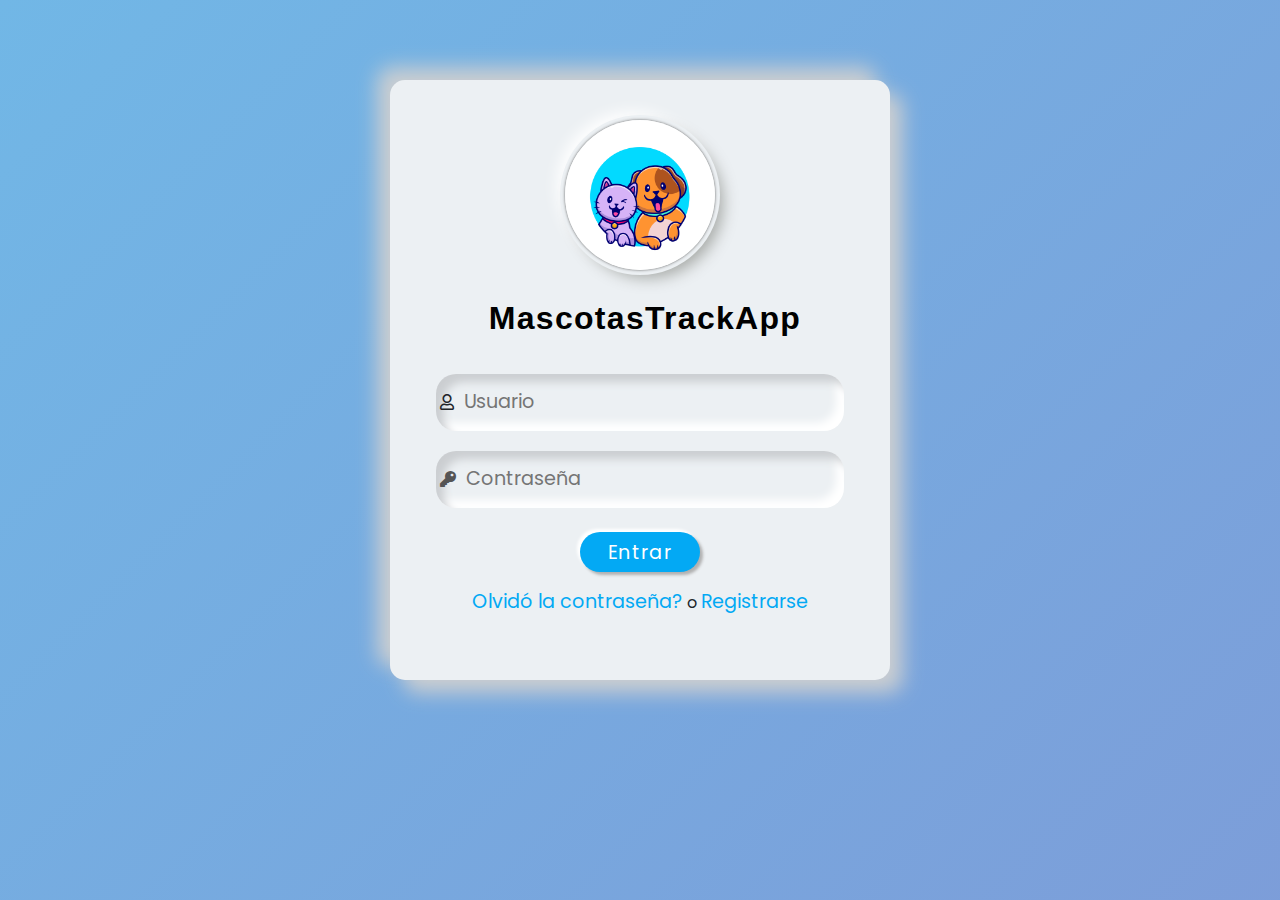
<file: Login.html>
<!DOCTYPE html>
<html lang="en">
<!-- App programada por Laura Sofía Domínguez y Tomás Calderón-->
<head>
    <meta charset="utf-8">
    <meta content="width=device-width, initial-scale=1.0" name="viewport">
    <meta content="Free HTML Templates" name="keywords">
    <meta content="Free HTML Templates" name="description">

    <!-- Favicon -->
    <link href="img/favicon.ico" rel="icon">

    <!-- Google Web Fonts -->
    <link rel="preconnect" href="https://fonts.gstatic.com">

    <link rel="stylesheet" href="https://cdn.jsdelivr.net/npm/bootstrap@5.0.0-beta1/dist/css/bootstrap.min.css">
    <link rel="stylesheet" href="https://use.fontawesome.com/releases/v5.7.2/css/all.css">
      <link href="https://fonts.cdnfonts.com/css/austie-bost-kitten-klub" rel="stylesheet">

    <script src="https://cdn.jsdelivr.net/npm/bootstrap@5.0.0-beta1/dist/js/bootstrap.bundle.min.js"></script>
    <script src="https://cdnjs.cloudflare.com/ajax/libs/jquery/3.2.1/jquery.min.js"></script>

    <!-- Template Stylesheet -->
    <!--<link href="css/style.css" rel="stylesheet"> -->
    <link rel="stylesheet" href="style/css/login.css">
</head>

<body style="background: linear-gradient(135deg, #71b7e6, #9b59b6); background-repeat: no-repeat; background-size: 4000px 4000px;">

                      <div class="wrapper" style="box-shadow: 13px 13px 20px #cbced1, -13px -13px 20px #cbced1;">
                        <div class="logo">
                            <img src="img/3500_2_13.jpg" alt="">
                        </div>
                        <div class="text-center mt-4 name" style="font-size:2rem">
                            MascotasTrackApp
                        </div>
                        <form class="p-3 mt-3" action="validLogin.php">
                            <div class="form-field d-flex p-1 align-items-center">
                                <span class="far fa-user"></span>
                                <input type="text" name="userName" id="userName" placeholder="Usuario" required/>
                            </div>
                            <div class="form-field d-flex p-1 align-items-center">
                                <span class="fas fa-key"></span>
                                <input type="password" name="password" id="pwd" placeholder="Contraseña" required/>
                            </div>
                            <div class="row">
                              <div class="col-sm-4"></div>
                              <div class="col-sm-4">
                                <button class="btn mt-1" style="font-size:1.2rem">Entrar</button>
                              </div>
                            <div class="col-sm-4"></div>
                          </div>
                        </form>
                        <div class="text-center fs-6">
                            <a href="recuperar.php">Olvidó la contraseña?</a> o <a href="signup.php">Registrarse</a>
                        </div>
                    </div>



    <!-- Back to Top -->

</body>

</html>
</file>
<file: style/template/lib/flaticon/font/flaticon.css>
/*
  	Flaticon icon font: Flaticon
  	Creation date: 06/11/2020 05:08
  	*/

@font-face {
  font-family: "Flaticon";
  src: url("./Flaticon.eot");
  src: url("./Flaticon.eot?#iefix") format("embedded-opentype"),
       url("./Flaticon.woff2") format("woff2"),
       url("./Flaticon.woff") format("woff"),
       url("./Flaticon.ttf") format("truetype"),
       url("./Flaticon.svg#Flaticon") format("svg");
  font-weight: normal;
  font-style: normal;
}

@media screen and (-webkit-min-device-pixel-ratio:0) {
  @font-face {
    font-family: "Flaticon";
    src: url("./Flaticon.svg#Flaticon") format("svg");
  }
}

[class^="flaticon-"]:before, [class*=" flaticon-"]:before,
[class^="flaticon-"]:after, [class*=" flaticon-"]:after {   
  font-family: Flaticon;
        font-size: 20px;
font-style: normal;
margin-left: 20px;
}

.flaticon-house:before { content: "\f100"; }
.flaticon-grooming:before { content: "\f101"; }
.flaticon-food:before { content: "\f102"; }
.flaticon-care:before { content: "\f103"; }
.flaticon-vaccine:before { content: "\f104"; }
.flaticon-doctor:before { content: "\f105"; }
.flaticon-cat:before { content: "\f106"; }
.flaticon-dog:before { content: "\f107"; }
.flaticon-fountain:before { content: "\f108"; }
.flaticon-toy:before { content: "\f109"; }
</file>
<file: style/template/css/style.css>
/********** Template CSS **********/
:root {
    --primary: #7AB730;
    --secondary: #FFD33C;
    --light: #F3F3F3;
    --dark: #212121;
}

[class^=flaticon-]:before,
[class*=" flaticon-"]:before,
[class^=flaticon-]:after,
[class*=" flaticon-"]:after {
    font-size: inherit;
    margin-left: 0;
}

.btn {
    font-family: 'Roboto', sans-serif;
    text-transform: uppercase;
    font-weight: 700;
    transition: .5s;
}

.btn-primary {
    color: #FFFFFF;
}

.btn-square {
    width: 36px;
    height: 36px;
}

.btn-sm-square {
    width: 28px;
    height: 28px;
}

.btn-lg-square {
    width: 46px;
    height: 46px;
}

.btn-square,
.btn-sm-square,
.btn-lg-square {
    padding-left: 0;
    padding-right: 0;
    text-align: center;
}

.back-to-top {
    position: fixed;
    display: none;
    right: 30px;
    bottom: 0;
    border-radius: 0;
    z-index: 99;
}

.navbar-light .navbar-nav .nav-link {
    font-family: 'Roboto', sans-serif;
    position: relative;
    margin-left: 30px;
    padding: 30px 0;
    font-size: 18px;
    font-weight: 700;
    text-transform: uppercase;
    color: var(--dark);
    outline: none;
    transition: .5s;
}

.sticky-top.navbar-light .navbar-nav .nav-link {
    padding: 20px 0;
}

.navbar-light .navbar-nav .nav-link:hover,
.navbar-light .navbar-nav .nav-link.active {
    color: var(--primary);
}

@media (min-width: 992px) {
    .navbar-light .navbar-nav .nav-link::before {
        position: absolute;
        content: "";
        width: 0;
        height: 7px;
        top: -4px;
        left: 50%;
        background: var(--primary);
        transition: .5s;
    }

    .navbar-light .navbar-nav .nav-link:hover::before,
    .navbar-light .navbar-nav .nav-link.active::before {
        width: 100%;
        left: 0;
    }

    .navbar-light .navbar-nav .nav-link.nav-contact::before {
        width: 100%;
        height: 1px;
        top: -1px;
        left: 0;
    }
}

@media (max-width: 991.98px) {
    .navbar-light .navbar-nav .nav-link  {
        margin-left: 0;
        padding: 10px 0;
    }
}

.hero-header {
    background: url(../img/hero.jpg) top right no-repeat;
    background-size: cover;
}

.btn-play {
    position: relative;
    display: block;
    box-sizing: content-box;
    width: 16px;
    height: 26px;
    border-radius: 100%;
    border: none;
    outline: none !important;
    padding: 18px 20px 20px 28px;
    background: #FFFFFF;
}

.btn-play:before {
    content: "";
    position: absolute;
    z-index: 0;
    left: 50%;
    top: 50%;
    transform: translateX(-50%) translateY(-50%);
    display: block;
    width: 60px;
    height: 60px;
    background: #FFFFFF;
    border-radius: 100%;
    animation: pulse-border 1500ms ease-out infinite;
}

.btn-play:after {
    content: "";
    position: absolute;
    z-index: 1;
    left: 50%;
    top: 50%;
    transform: translateX(-50%) translateY(-50%);
    display: block;
    width: 60px;
    height: 60px;
    background: #FFFFFF;
    border-radius: 100%;
    transition: all 200ms;
}

.btn-play span {
    display: block;
    position: relative;
    z-index: 3;
    width: 0;
    height: 0;
    left: -1px;
    border-left: 16px solid var(--primary);
    border-top: 11px solid transparent;
    border-bottom: 11px solid transparent;
}

@keyframes pulse-border {
    0% {
        transform: translateX(-50%) translateY(-50%) translateZ(0) scale(1);
        opacity: 1;
    }

    100% {
        transform: translateX(-50%) translateY(-50%) translateZ(0) scale(2);
        opacity: 0;
    }
}

#videoModal .modal-dialog {
    position: relative;
    max-width: 800px;
    margin: 60px auto 0 auto;
}

#videoModal .modal-body {
    position: relative;
    padding: 0px;
}

#videoModal .close {
    position: absolute;
    width: 30px;
    height: 30px;
    right: 0px;
    top: -30px;
    z-index: 999;
    font-size: 30px;
    font-weight: normal;
    color: #FFFFFF;
    background: #000000;
    opacity: 1;
}

.service-item a i {
    position: relative;
    padding-left: 20px;
    transition: .3s;
}

.service-item a:hover i {
    padding-left: 50px;
}

.service-item a i::after {
    position: absolute;
    content: "";
    width: 20px;
    height: 2px;
    top: 50%;
    left: 10px;
    margin-top: -1px;
    background: var(--primary);
    transition: .3s;
}

.service-item a:hover i::after {
    width: 50px;
}

.product-item {
    padding: 30px;
}

.product-item .btn-action {
    position: absolute;
    width: 100%;
    bottom: -40px;
    left: 0;
    opacity: 0;
    transition: .5s;
}

.product-item:hover .btn-action {
    bottom: -20px;
    opacity: 1;
}

.product-carousel .owl-nav {
    width: 100%;
    text-align: center;
    display: flex;
    justify-content: center;
}

.product-carousel .owl-nav .owl-prev,
.product-carousel .owl-nav .owl-next{
    position: relative;
    margin: 0 5px;
    width: 55px;
    height: 45px;
    display: flex;
    align-items: center;
    justify-content: center;
    color: #FFFFFF;
    background: var(--primary);
    font-size: 22px;
    transition: .5s;
}

.product-carousel .owl-nav .owl-prev:hover,
.product-carousel .owl-nav .owl-next:hover {
    color: var(--dark);
}

.bg-offer {
    background: url(../img/offer.jpg) top right no-repeat;
    background-size: cover;
}

.price-carousel::after {
    position: absolute;
    content: "";
    width: 100%;
    height: 50%;
    bottom: 0;
    left: 0;
    background: var(--primary);
    border-radius: 8px 8px 50% 50%;
    z-index: -1;
}

.price-carousel .owl-nav {
    margin-top: 35px;
    width: 100%;
    text-align: center;
    display: flex;
    justify-content: center;
}

.price-carousel .owl-nav .owl-prev,
.price-carousel .owl-nav .owl-next{
    position: relative;
    margin: 0 5px;
    width: 45px;
    height: 45px;
    display: flex;
    align-items: center;
    justify-content: center;
    color: var(--primary);
    background: #FFFFFF;
    font-size: 22px;
    border-radius: 45px;
    transition: .5s;
}

.price-carousel .owl-nav .owl-prev:hover,
.price-carousel .owl-nav .owl-next:hover {
    color: var(--dark);
}

.team-carousel .owl-nav {
    position: absolute;
    width: 50px;
    height: 160px;
    top: calc(50% - 80px);
    right: 0;
    z-index: 1;
}

.team-carousel .owl-nav .owl-prev,
.team-carousel .owl-nav .owl-next {
    position: relative;
    width: 50px;
    height: 50px;
    margin: 15px 0;
    display: flex;
    align-items: center;
    justify-content: center;
    color: #FFFFFF;
    background: var(--primary);
    font-size: 22px;
    transition: .5s;
}

.team-carousel .owl-nav .owl-prev:hover,
.team-carousel .owl-nav .owl-next:hover {
    color: var(--dark);
}

.team-item img {
    transition: .5s;
}

.team-item:hover img {
    transform: scale(1.2);
}

.team-item .team-overlay {
    position: absolute;
    top: 45px;
    right: 45px;
    bottom: 45px;
    left: 45px;
    display: flex;
    align-items: center;
    justify-content: center;
    background: rgba(122, 183, 48, .8);
    transition: .5s;
    opacity: 0;
}

.team-item:hover .team-overlay {
    top: 0;
    right: 0;
    bottom: 0;
    left: 0;
    opacity: 1;
}

.bg-testimonial {
    background: url(../img/testimonial.jpg) top left no-repeat;
    background-size: cover;
}

.testimonial-carousel .owl-nav {
    position: absolute;
    width: 100%;
    height: 46px;
    top: calc(50% - 23px);
    left: 0;
    display: flex;
    justify-content: space-between;
    z-index: 1;
}

.testimonial-carousel .owl-nav .owl-prev,
.testimonial-carousel .owl-nav .owl-next {
    position: relative;
    width: 46px;
    height: 46px;
    display: flex;
    align-items: center;
    justify-content: center;
    color: #FFFFFF;
    background: var(--primary);
    font-size: 22px;
    transition: .5s;
}

.testimonial-carousel .owl-nav .owl-prev:hover,
.testimonial-carousel .owl-nav .owl-next:hover {
    color: var(--dark);
}

.testimonial-carousel .owl-item img {
    width: 100px;
    height: 100px;
}

@media (min-width: 576px) {
    .blog-item .row {
        height: 300px;
    }
}

.blog-item a i {
    position: relative;
    padding-left: 20px;
    transition: .3s;
}

.blog-item a:hover i {
    padding-left: 50px;
}

.blog-item a i::after {
    position: absolute;
    content: "";
    width: 20px;
    height: 2px;
    top: 50%;
    left: 10px;
    margin-top: -1px;
    background: var(--primary);
    transition: .3s;
}

.blog-item a:hover i::after {
    width: 50px;
}
</file>
<file: style/css/login.css>
/* Importing fonts from Google */
@import url('https://fonts.googleapis.com/css2?family=Poppins:wght@300;400;500;600;700;800;900&display=swap');
@import url('https://fonts.cdnfonts.com/css/austie-bost-kitten-klub');

/* Reseting */
* {
    margin: 0;
    padding: 0;
    box-sizing: border-box;
    font-family: 'Poppins', sans-serif;
}

body {
    background: linear-gradient(135deg, #71b7e6, #9b59b6);
}

.wrapper {
    max-width: 500px;
    min-height: 600px;
    margin: 80px auto;
    padding: 40px 30px 30px 30px;
    border-radius: 15px;
    box-shadow: 13px 13px 20px #cbced1, -13px -13px 20px #fff;
    background-color: #ecf0f3;
}

.logo {
    width: 150px;
    margin: auto;
}

.logo img {
    width: 100%;
    height: 150px;
    object-fit: cover;
    border-radius: 50%;
    box-shadow: 0px 0px 3px #5f5f5f,
        0px 0px 0px 5px #ecf0f3,
        8px 8px 15px #a7aaa7,
        -8px -8px 15px #fff;
}

.wrapper .name {
    font-weight: 600;
    font-size: 2rem;
    letter-spacing: 1.3px;
    padding-left: 10px;
    color: #000000;
    font-family: 'Austie Bost Kitten Klub', sans-serif;
}

.wrapper .form-field input {
    width: 100%;
    display: block;
    border: none;
    outline: none;
    background: none;
    font-size: 1.2rem;
    color: #666;
    padding: 10px 15px 10px 10px;
    /* border: 1px solid red; */
}

.wrapper .form-field {
    padding-left: 10px;
    margin-bottom: 20px;
    border-radius: 20px;
    box-shadow: inset 8px 8px 8px #cbced1, inset -8px -8px 8px #fff;
}

.wrapper .form-field .fas {
    color: #555;
}

.wrapper .btn {
    box-shadow: none;
    width: 100%;
    height: 40px;
    background-color: #03A9F4;
    color: #fff;
    border-radius: 25px;
    box-shadow: 3px 3px 3px #b1b1b1,
        -3px -3px 3px #fff;
    letter-spacing: 1.3px;
}

.wrapper .btn:hover {
    background-color: #039BE5;
}

.wrapper a {
    text-decoration: none;
    font-size: 1.2rem;
    color: #03A9F4;
}

.wrapper a:hover {
    color: #039BE5;
}

@media(max-width: 380px) {
    .wrapper {
        margin: 30px 20px;
        padding: 40px 15px 15px 15px;
    }
}
</file>
